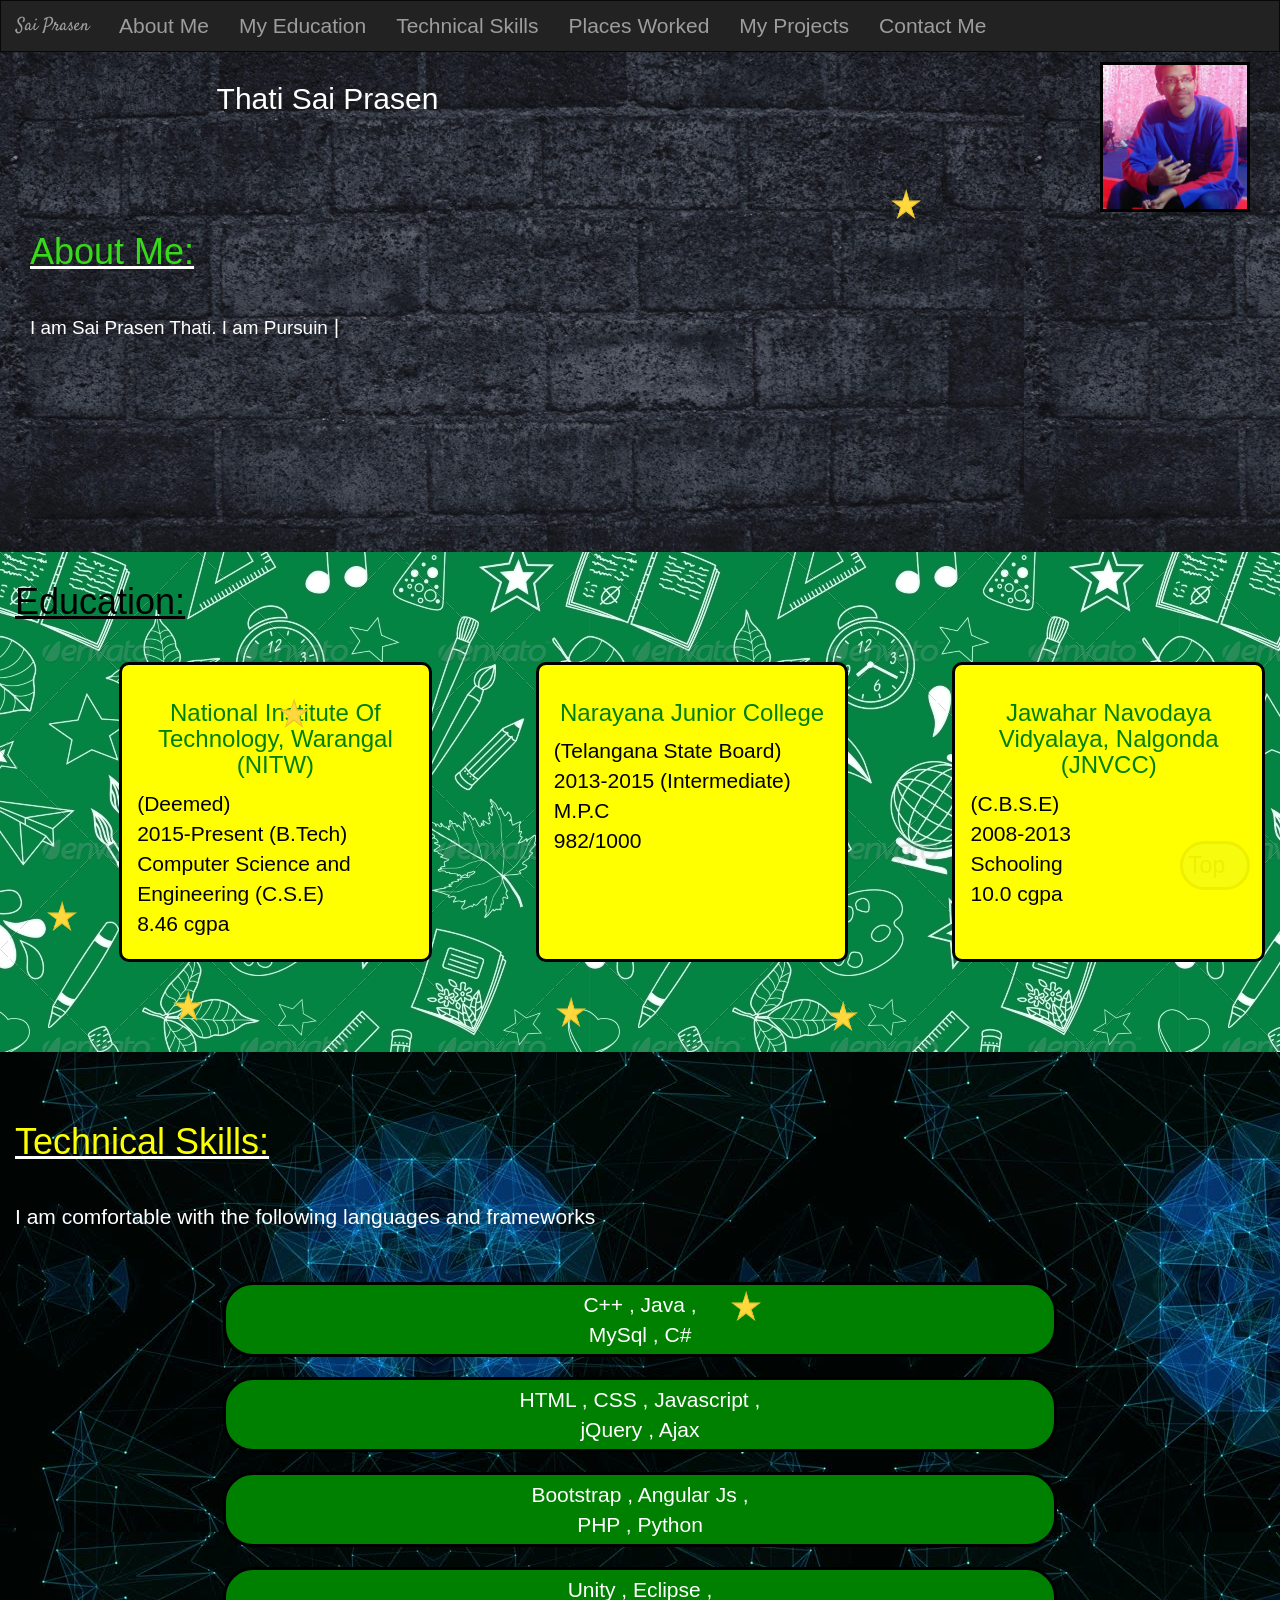
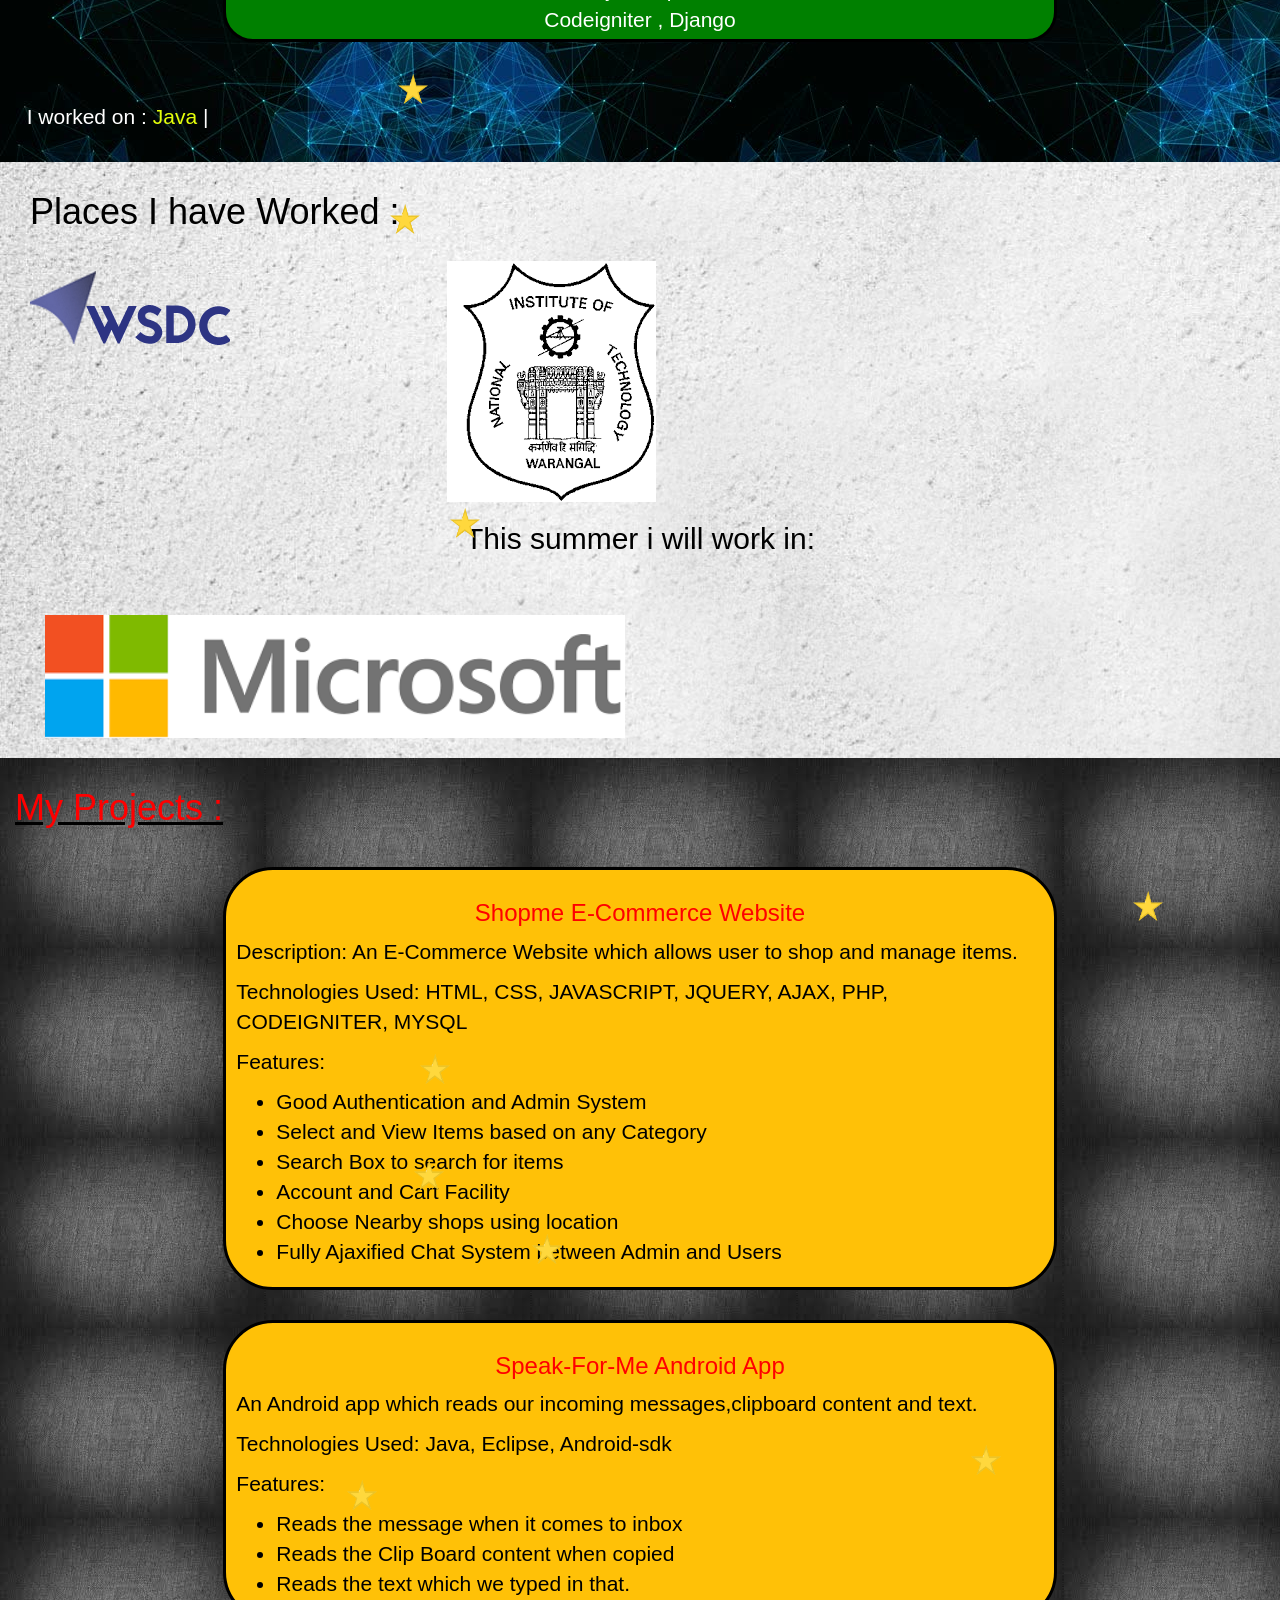
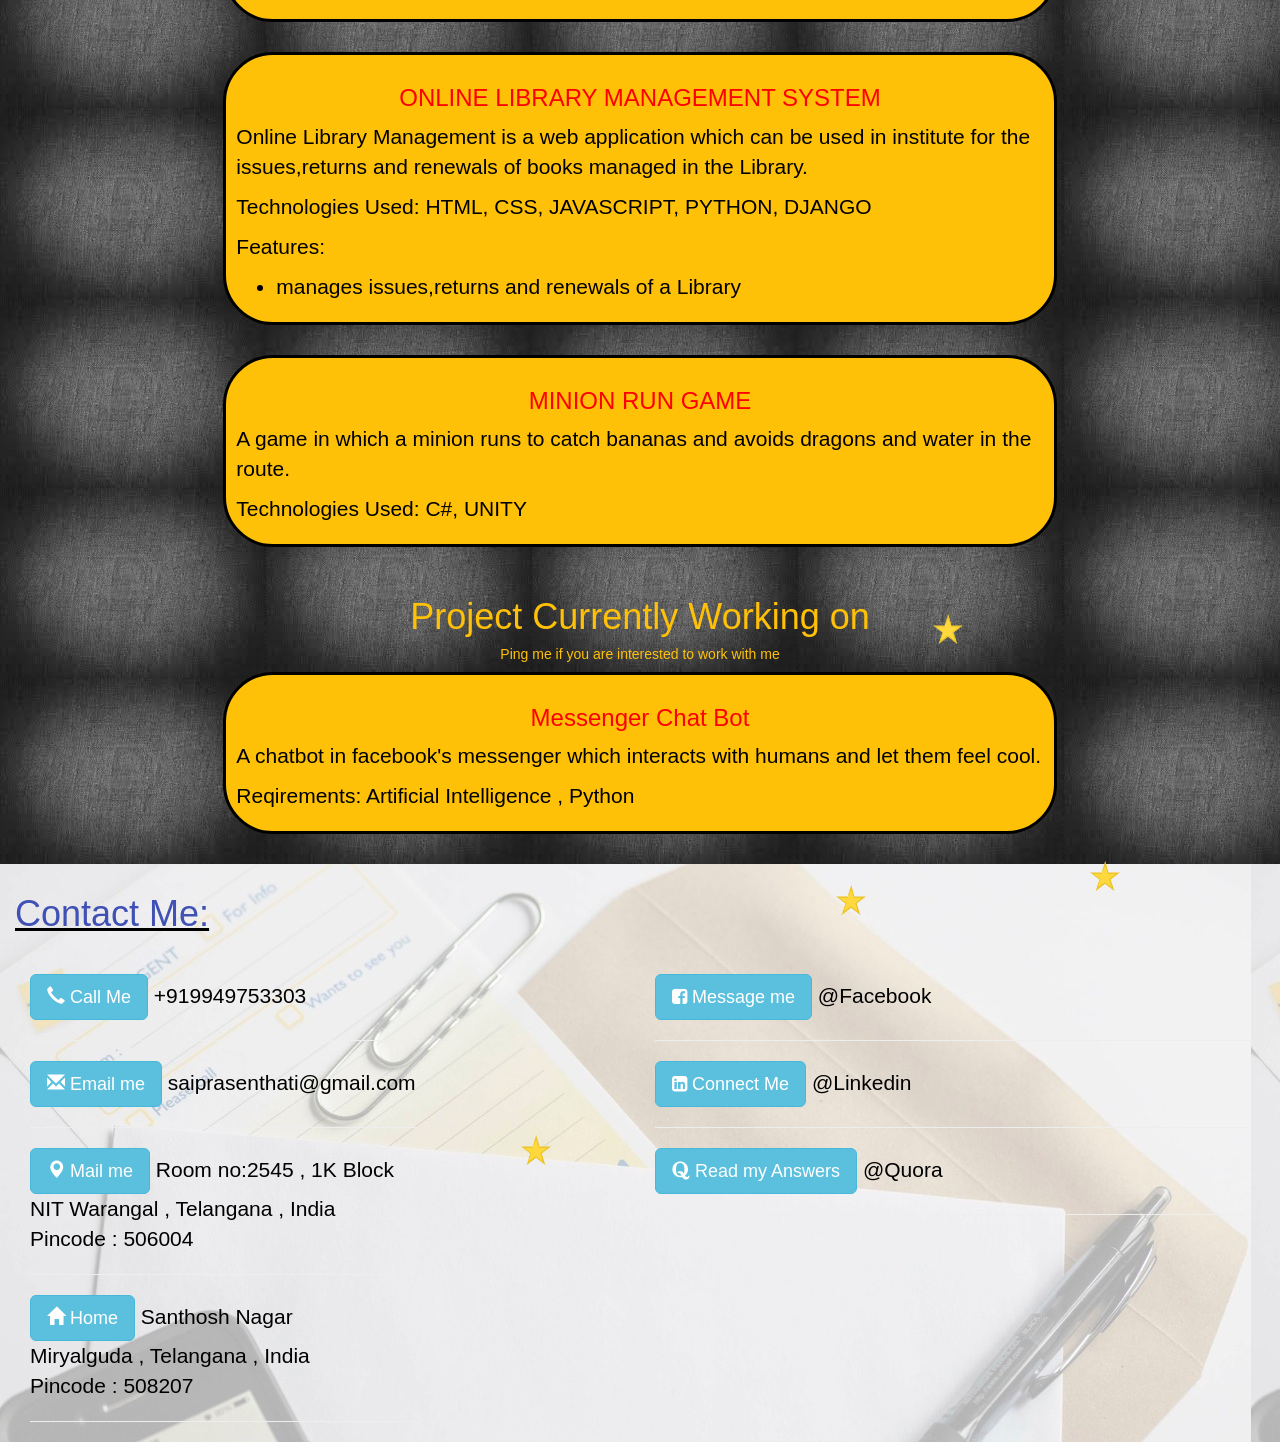
<file: index.html>
<!DOCTYPE html>
<html>
<head>
	<title>Sai Prasen</title>
	<meta http-equiv="Content-Type" content="text/html; charset=UTF-8"/>
<meta name="description" content="Welcome to My Website">
  <meta name="keywords" content="saiprasen , sai , prasen">
  <meta name="author" content="Thati Sai Prasen">
  <meta name="viewport" content ="width=device-width,initial-scale=1,user-scalable=yes" />
	<link rel="shortcut icon" href="./images/myimage.jpg" />
	<link rel="stylesheet" href="https://maxcdn.bootstrapcdn.com/bootstrap/3.3.7/css/bootstrap.min.css">
  <script src="https://ajax.googleapis.com/ajax/libs/jquery/3.2.1/jquery.min.js"></script>
  <script src="https://maxcdn.bootstrapcdn.com/bootstrap/3.3.7/js/bootstrap.min.js"></script>
  <link href='https://fonts.googleapis.com/css?family=Satisfy' rel='stylesheet' type='text/css'>
<link rel="stylesheet" type="text/css" href="./static/css/base.css">
<script type="text/javascript" src="./static/js/base.js"></script>
<link rel="stylesheet" href="https://cdnjs.cloudflare.com/ajax/libs/font-awesome/4.7.0/css/font-awesome.min.css">
<script type="text/javascript">

</script>
</head>
<body>

<nav class="navbar navbar-inverse">
  <div class="container-fluid">
    <div class="navbar-header">
      <button type="button" class="navbar-toggle" data-toggle="collapse" data-target="#myNavbar">
        <span class="icon-bar"></span>
        <span class="icon-bar"></span>
        <span class="icon-bar"></span>
      </button>
      <a class="navbar-brand" href="#">Sai Prasen</a>
    </div>
    <div class="collapse navbar-collapse" id="myNavbar">
      <ul class="nav navbar-nav">
        <li><a href="#about_me">About Me</a></li>
        <li><a href="#my_education">My Education</a></li>
        <li><a href="#tech_skills">Technical Skills</a></li>
        <li><a href="#worked_places">Places Worked</a></li>
        <li><a href="#my_projects">My Projects</a></li>
        <li><a href="#contact_me">Contact Me</a></li>
      </ul>
    </div>
  </div>
</nav>
<!--
<div class="col-sm-12 col-md-12 col-xs-12">
	<h1 style="color: #14a212;" align="center">
	<span  class="typewrite" data-period="2000" data-type='[ "Hello Friends..!!!", "Welcome To My Website..!!!", "Here is My Profile."]'>
  </span>
  <span class="cursor">|</span>
	</h1>
</div>
-->



<div class="col-sm-12 col-md-12 col-xs-12" id="about_me">

	<div class="col-sm-6 col-md-6 col-xs-6" style="float:right;">
		<img src="./images/myimage.jpg" height="150px" width="150px" style="border:3px solid black;margin: 0px;float: right;" />
	</div>

	<div class="col-sm-6 col-md-6 col-xs-6">
		<h2 align="center">Thati Sai Prasen</h2>
	</div>


	<div class="col-sm-12 col-md-12 col-xs-12" style="float: left;">


	<div class='animated-1'>
		<img src="./images/star.png" height="30px" width="30px">
	</div>

	<div class='animated-2'>
		<img src="./images/star.png" height="30px" width="30px">
	</div>

		<u><h1 style="color: #37da19;">About Me:</h1></u><br>
		<span  class="typewrite" data-period="200" style="font-size:0.9em;" data-type='[ "I am Sai Prasen Thati. I am Pursuing My B.Tech in NIT Warangal. I love to develop applications mainly Web and app development.<br> I like to do hacking to make life easier.My Interests include Programming,hacking and doing projects."]'>
	  </span>
	  <span class="cursor">|</span>
	</div>


</div>

<div class="col-sm-12 col-md-12 col-xs-12" id="my_education">
<div class='animated-3'>
	<img src="./images/star.png" height="30px" width="30px">
</div>
	<u><h1 style="color: black;">Education:</h1></u><br>
	<div id="edu_inst" class="col-sm-3 col-xs-offset-1 col-md-3 col-xs-10">
		<h3 align="center" style="color:green;">National Institute Of Technology, Warangal (NITW)</h3>
		(Deemed)
		<br>
		2015-Present (B.Tech)
		<br>
		Computer Science and Engineering (C.S.E)
		<br>
		8.46 cgpa
	</div>


	<div id="edu_inst" class="col-sm-offset-1 col-xs-offset-1 col-sm-3 col-md-3 col-xs-10">
		<h3 align="center" style="color:green;">Narayana Junior College</h3>
		(Telangana State Board)
		<br>
		2013-2015 (Intermediate)
		<br>
		M.P.C
		<br>
		982/1000
	</div>

	<div id="edu_inst" class="col-sm-offset-1 col-xs-offset-1 col-sm-3 col-md-3 col-xs-10">
		<h3 align="center" style="color:green;">Jawahar Navodaya Vidyalaya, Nalgonda (JNVCC)</h3>
		(C.B.S.E)
		<br>
		2008-2013
		<br>
		Schooling
		<br>
		10.0 cgpa
	</div>
	<div class='animated-17'>
	<img src="./images/star.png" height="30px" width="30px">
</div>
<div class='animated-20'>
	<img src="./images/star.png" height="30px" width="30px">
</div>
</div>

<div class="col-sm-12 col-md-12 col-xs-12" id="tech_skills">
<div class='animated-4'>
	<img src="./images/star.png" height="30px" width="30px">
</div>
	<u><h1 style="color: #fbff00;">Technical Skills:</h1></u><br>
	I am comfortable with the following languages and frameworks
	<br><br>

	<div id="skill-1" class="col-sm-offset-2 col-sm-8" align="center">
		C++ , Java ,<br> MySql , C#
	</div>

	<div id="skill-2" class="col-sm-offset-2 col-sm-8" align="center">
		HTML , CSS , Javascript ,<br> jQuery , Ajax
	</div>

	<div id="skill-3" class="col-sm-offset-2 col-sm-8" align="center">
		Bootstrap , Angular Js ,<br> PHP , Python
	</div>

	<div id="skill-4" class="col-sm-offset-2 col-sm-8" align="center">
		Unity , Eclipse ,<br> Codeigniter , Django
	</div>

	<div class="clearfix"></div>

	<br><br>
	&nbsp;&nbsp;I worked on : 
	<span  class="typewrite" style="color:#e5ff0b;" data-period="800" data-type='[ "Codeigniter","Java","MySql","HTML","Javascript","Ajax","PHP","Python","Angular Js","C++","Bootstrap","jQuery","Django","Eclipse","C#","CSS","Unity"]'>
  </span>
  <span class="cursor">|</span>
<div class='animated-5'>
	<img src="./images/star.png" height="30px" width="30px">
</div>
  <br><br>
</div>


<div class="col-sm-12 col-md-12 col-xs-12" id="worked_places">

<div class='animated-16'>
	<img src="./images/star.png" height="30px" width="30px">
</div>

	<u><h1 class="col-sm-12 col-md-12 col-xs-12" style="color: black;">Places I have Worked :</h1></u><br>

	<div id="work_place" class="col-sm-4 col-md-4 col-xs-12">
		<img src="./images/wsdc_logo.png" />
	</div>

	<div id="work_place" class="col-sm-4 col-md-4 col-xs-12">
		<img src="./images/nitw_logo.png"  />
	</div>
	<br>

<div class='animated-15'>
	<img src="./images/star.png" height="30px" width="30px">
</div>


	<div id="future_work" class="col-sm-12 col-md-12 col-xs-12">
	
<div class="clearfix"></div>
		<h2 align="center">This summer i will work in: </h2><br>
		<img src="./images/microsoft_logo.png" class="col-sm-offset-4 col-sm-6 col-md-offset-4 col-md-6 col-xs-12" style="margin:20px 0px" />
	</div>
	<div class='animated-6'>
	<img src="./images/star.png" height="30px" width="30px">
</div>
</div>

<div class='animated-7'>
	<img src="./images/star.png" height="30px" width="30px">
</div>

<div class="col-sm-12 col-md-12 col-xs-12" id="my_projects">


	<u><h1 style="color: #ff0000;">My Projects :</h1></u><br>

	<div id="project" class="col-sm-offset-2 col-sm-8">
		<h3 align="center" style="color: red;">Shopme E-Commerce Website</h3>
		<p>Description: An E-Commerce Website which allows user to shop and manage items.</p>
		<p>Technologies Used: HTML, CSS, JAVASCRIPT, JQUERY, AJAX, PHP, CODEIGNITER, MYSQL</p>
		<p>Features:
		</p>
		<ul>
			<li>Good Authentication and Admin System</li>
			<li>Select and View Items based on any Category</li>
			<li>Search Box to search for items</li>
			<li>Account and Cart Facility</li>
			<li>Choose Nearby shops using location</li>
			<li>Fully Ajaxified Chat System between Admin and Users</li>
		</ul>
	</div>

	<div class='animated-19'>
	<img src="./images/star.png" height="30px" width="30px">
</div>

	<div id="project" class="col-sm-offset-2 col-sm-8">
	
		<h3 align="center" style="color: red;">Speak-For-Me Android App</h3>
		<p>An Android app which reads our incoming messages,clipboard content and text.</p>
		<p>Technologies Used: Java, Eclipse, Android-sdk</p>
		<p>Features:
		</p>
		<ul>
			<li>Reads the message when it comes to inbox</li>
			<li>Reads the Clip Board content when copied</li>
			<li>Reads the text which we typed in that.</li>
		</ul>
	</div>

	<div class='animated-18'>
	<img src="./images/star.png" height="30px" width="30px">
</div>

	<div id="project" class="col-sm-offset-2 col-sm-8">
	
		<h3 align="center" style="color: red;">ONLINE LIBRARY MANAGEMENT SYSTEM</h3>
		<p>Online Library Management is a web application which can be used in institute for the issues,returns and renewals of books managed in the Library.</p>
		<p>Technologies Used: HTML, CSS, JAVASCRIPT, PYTHON, DJANGO</p>
		<p>Features:
		</p>
		<ul>
			<li>manages issues,returns and renewals of a Library</li>
		</ul>
	</div>

<div class='animated-14'>
	<img src="./images/star.png" height="30px" width="30px">
</div>

	<div id="project" class="col-sm-offset-2 col-sm-8">
	
		<h3 align="center" style="color: red;">MINION RUN GAME</h3>
		<p>A game in which a minion runs to catch bananas and avoids dragons and water in the route.</p>
		<p>Technologies Used: C#, UNITY</p>
	</div>
	<div class="clearfix"></div>
	<div class="col-sm-12 col-md-12 col-xs-12">
		<div class='animated-10'>
			<img src="./images/star.png" height="30px" width="30px">
		</div>

		<div class='animated-9'>
			<img src="./images/star.png" height="30px" width="30px">
		</div>

		<div class='animated-11'>
			<img src="./images/star.png" height="30px" width="30px">
		</div>


			<div class='animated-12'>
			<img src="./images/star.png" height="30px" width="30px">
		</div>
	</div>
	<h1 align="center" style="color:#ffc107;">Project Currently Working on</h1>
	<h5 align="center" style="color:#ffc107"> Ping me if you are interested to work with me</h5>

	<div class='animated-13'>
	<img src="./images/star.png" height="30px" width="30px">
</div>

	<div id="project" class="col-sm-offset-2 col-sm-8">
	
		<h3 align="center" style="color: red;">Messenger Chat Bot</h3>
		<p>A chatbot in facebook's messenger which interacts with humans and let them feel cool.</p>
		<p>Reqirements: Artificial Intelligence , Python</p>
	</div>

	<br><br>
	<div class='animated-8'>
	<img src="./images/star.png" height="30px" width="30px">
</div>
</div>
<!--






-->



<div class="col-sm-12 col-md-12 col-xs-12" id="contact_me">


	<u><h1 style="color: #3f51b5;">Contact Me:</h1></u><br>
	


	<div class="col-sm-4">
		
		<p>
        <a href="tel:+919949753303" class="btn btn-info btn-lg">
          <span class="glyphicon glyphicon-earphone"></span> Call Me
        </a>  +919949753303
      </p>

      <hr>

      <p>
        <a href="mailto:saiprasenthati@gmail.com" class="btn btn-info btn-lg" target="_blank">
          <span class="glyphicon glyphicon-envelope"></span> Email me
        </a>  saiprasenthati@gmail.com
      </p>  

      <hr>

      <p>
        <a href="#" class="btn btn-info btn-lg" target="_blank">
          <span class="glyphicon glyphicon-map-marker"></span> Mail me
        </a> Room no:2545 , 1K Block <br> NIT Warangal , Telangana , India
        <br>
        Pincode : 506004
      </p> 

      <hr>

      <p>
        <a href="#" class="btn btn-info btn-lg" target="_blank">
          <span class="glyphicon glyphicon-home"></span> Home
        </a> Santhosh Nagar <br> Miryalguda , Telangana , India
        <br>
        Pincode : 508207
      </p>

      <hr>

	</div>

	<div class="col-sm-offset-2 col-sm-6">
		

      <p>
        <a href="https://www.facebook.com/saiprasenthati" class="btn btn-info btn-lg" target="_blank">
          <i class="fa fa-facebook-square"></i> Message me
        </a>  @Facebook
      </p>  

      <hr>

      <p>
        <a href="https://www.linkedin.com/in/saiprasenthati" class="btn btn-info btn-lg" target="_blank">
          <i class="fa fa-linkedin-square"></i> Connect Me
        </a>  @Linkedin
      </p> 

      <hr>

      <p>
        <a href="https://www.quora.com/profile/Saiprasen-Thati" class="btn btn-info btn-lg" target="_blank">
          <i class="fa fa-quora"></i> Read my Answers
        </a>  @Quora
      </p>

      <hr>

</div>

<div id="topad">
	  Top
	</div>



<script type="text/javascript">
	$(document).ready(function(){
		$("#topad").click(function() {
  		$("html, body").animate({ scrollTop: 0 }, "slow");

	});

});
</script>
<script type="text/javascript">
$(document).scroll(function() {
  var y = $(this).scrollTop();
  if (y > 200) {
    $('#topad').fadeIn();
  } else {
    $('#topad').fadeOut();
  }
});
</script>


</body>
</html>
</file>
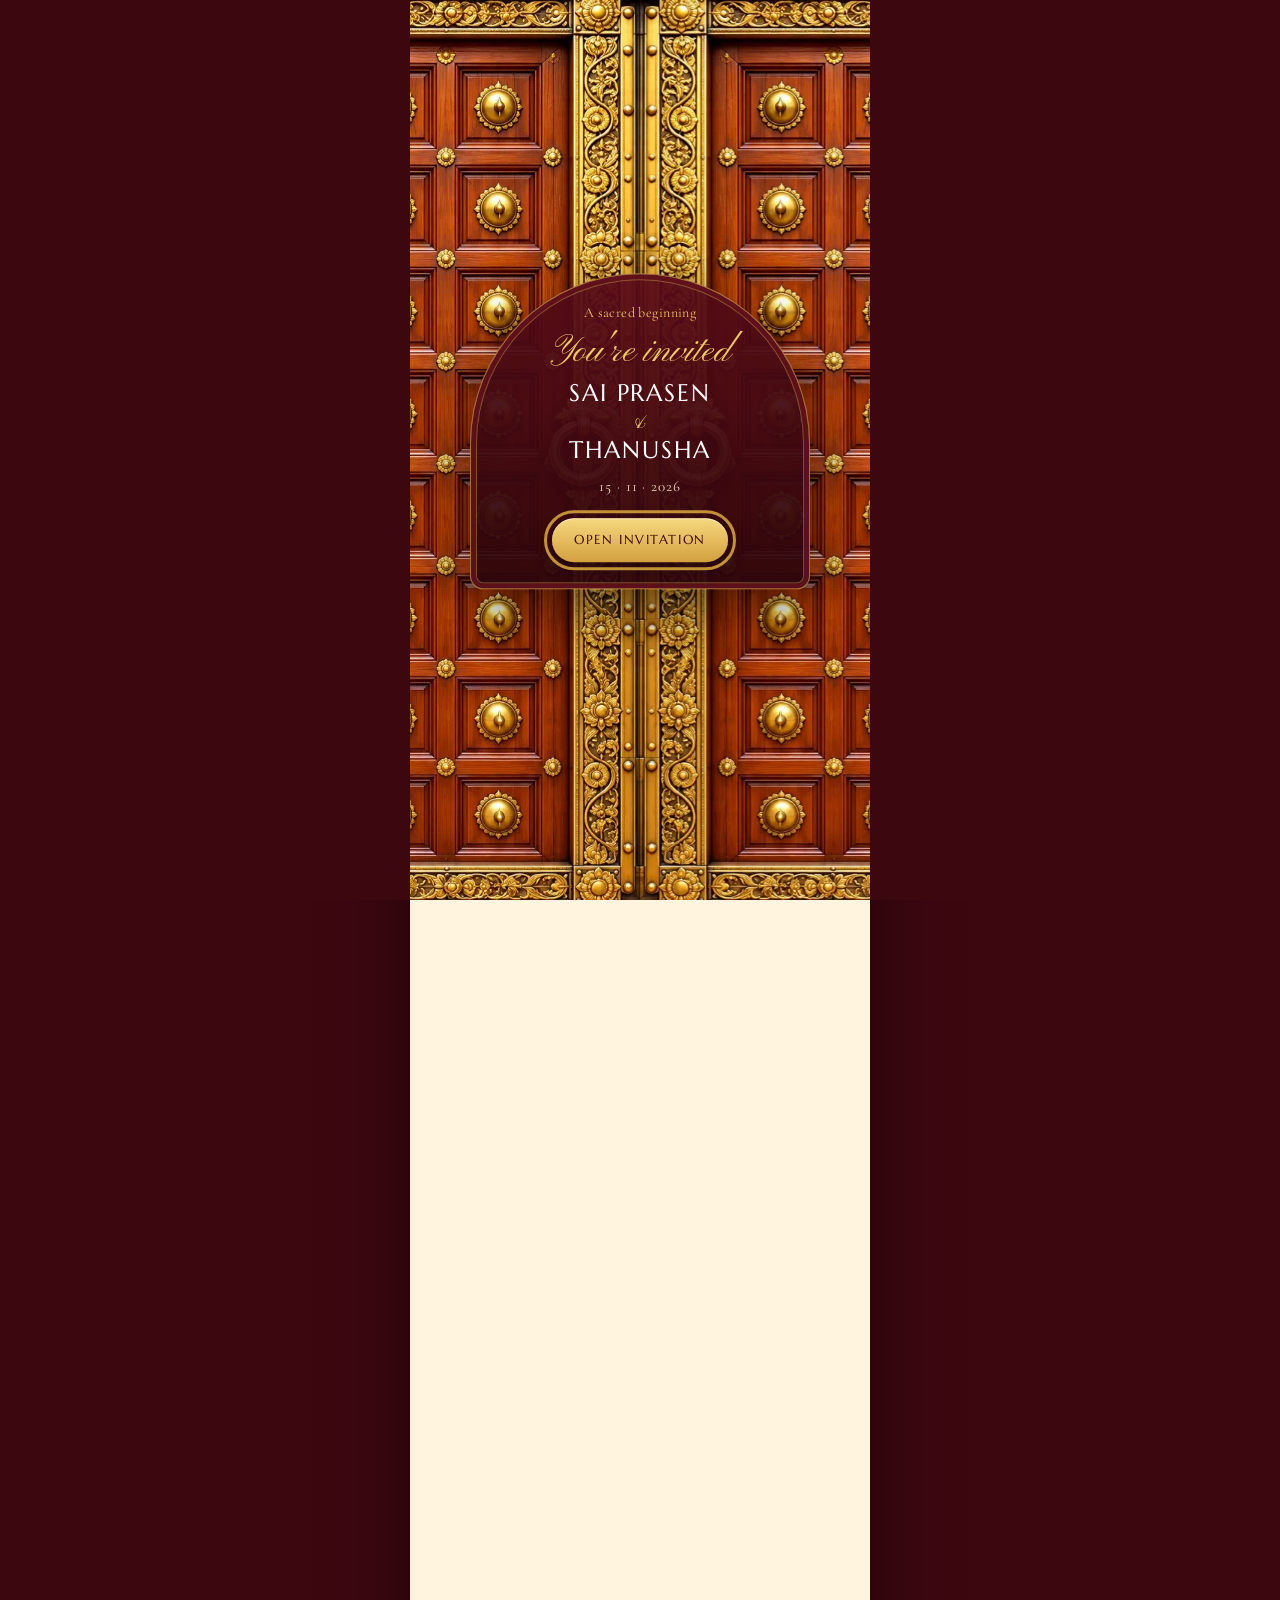
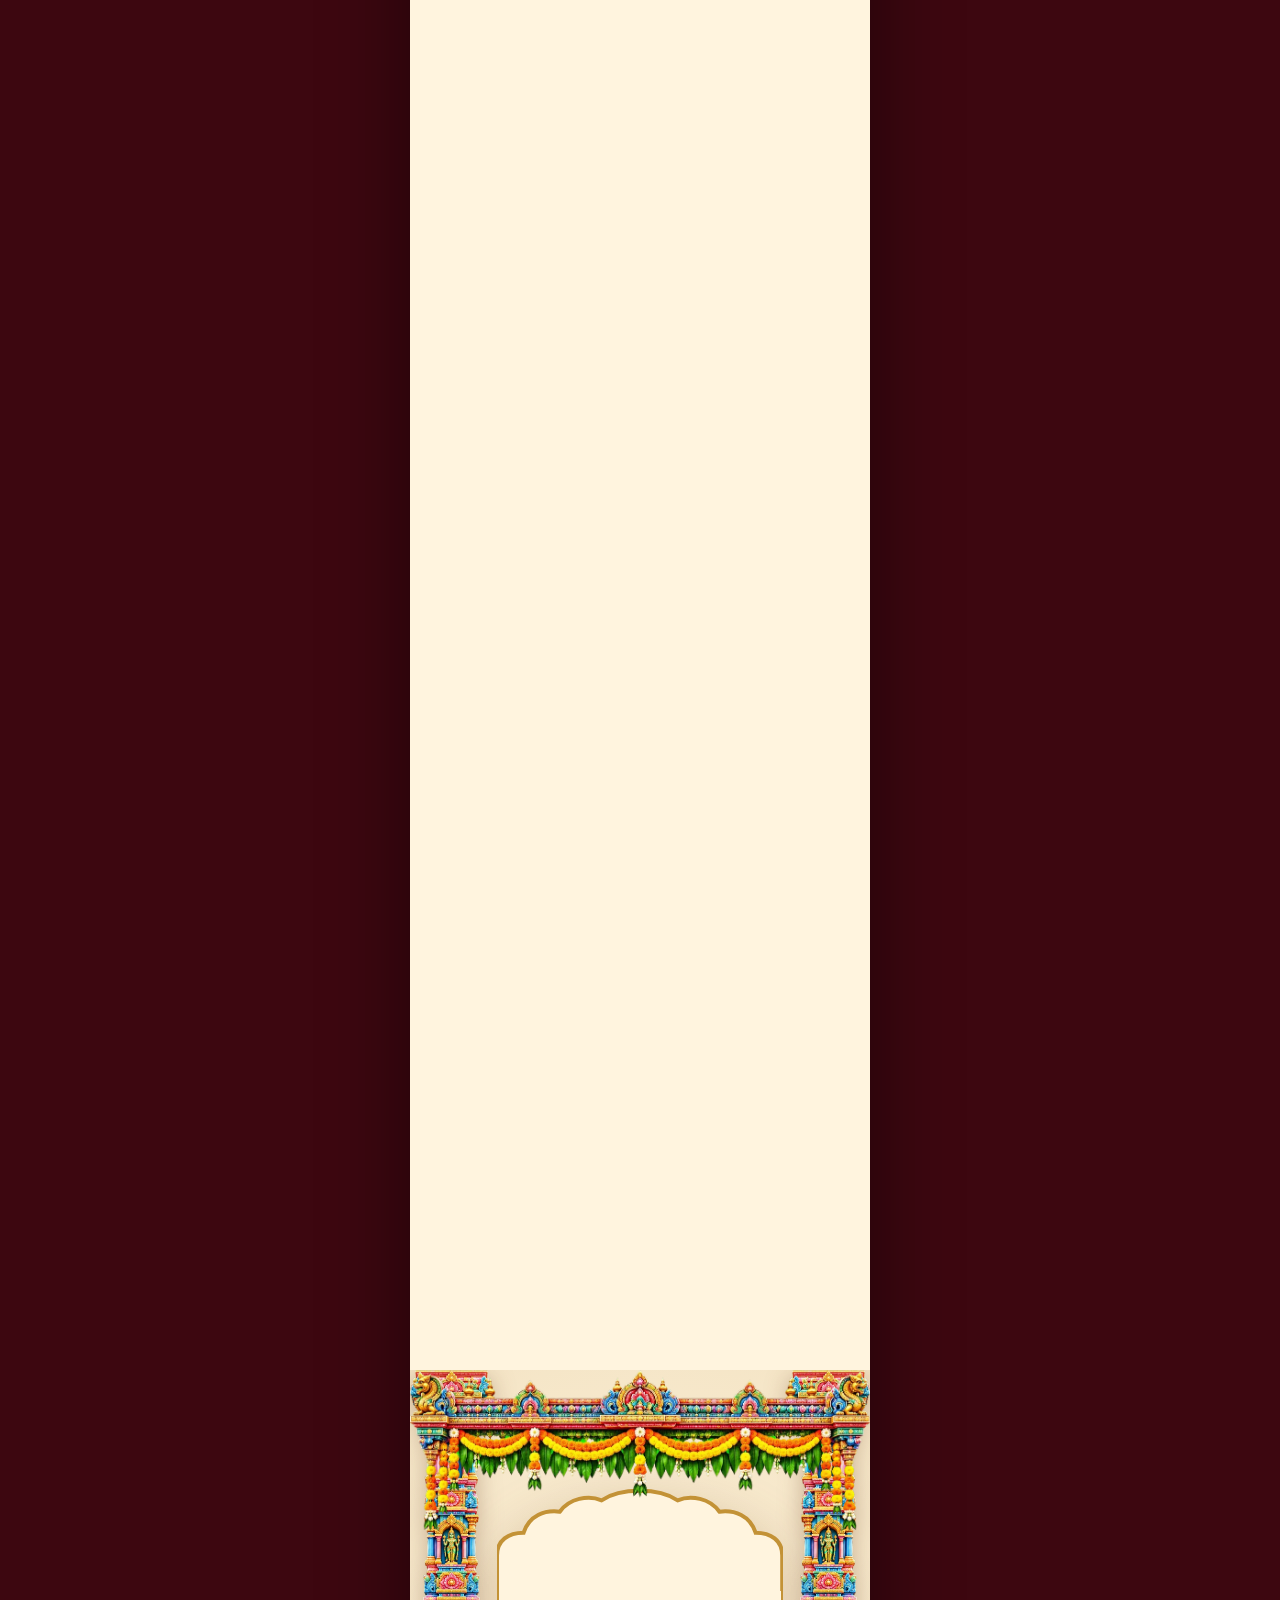
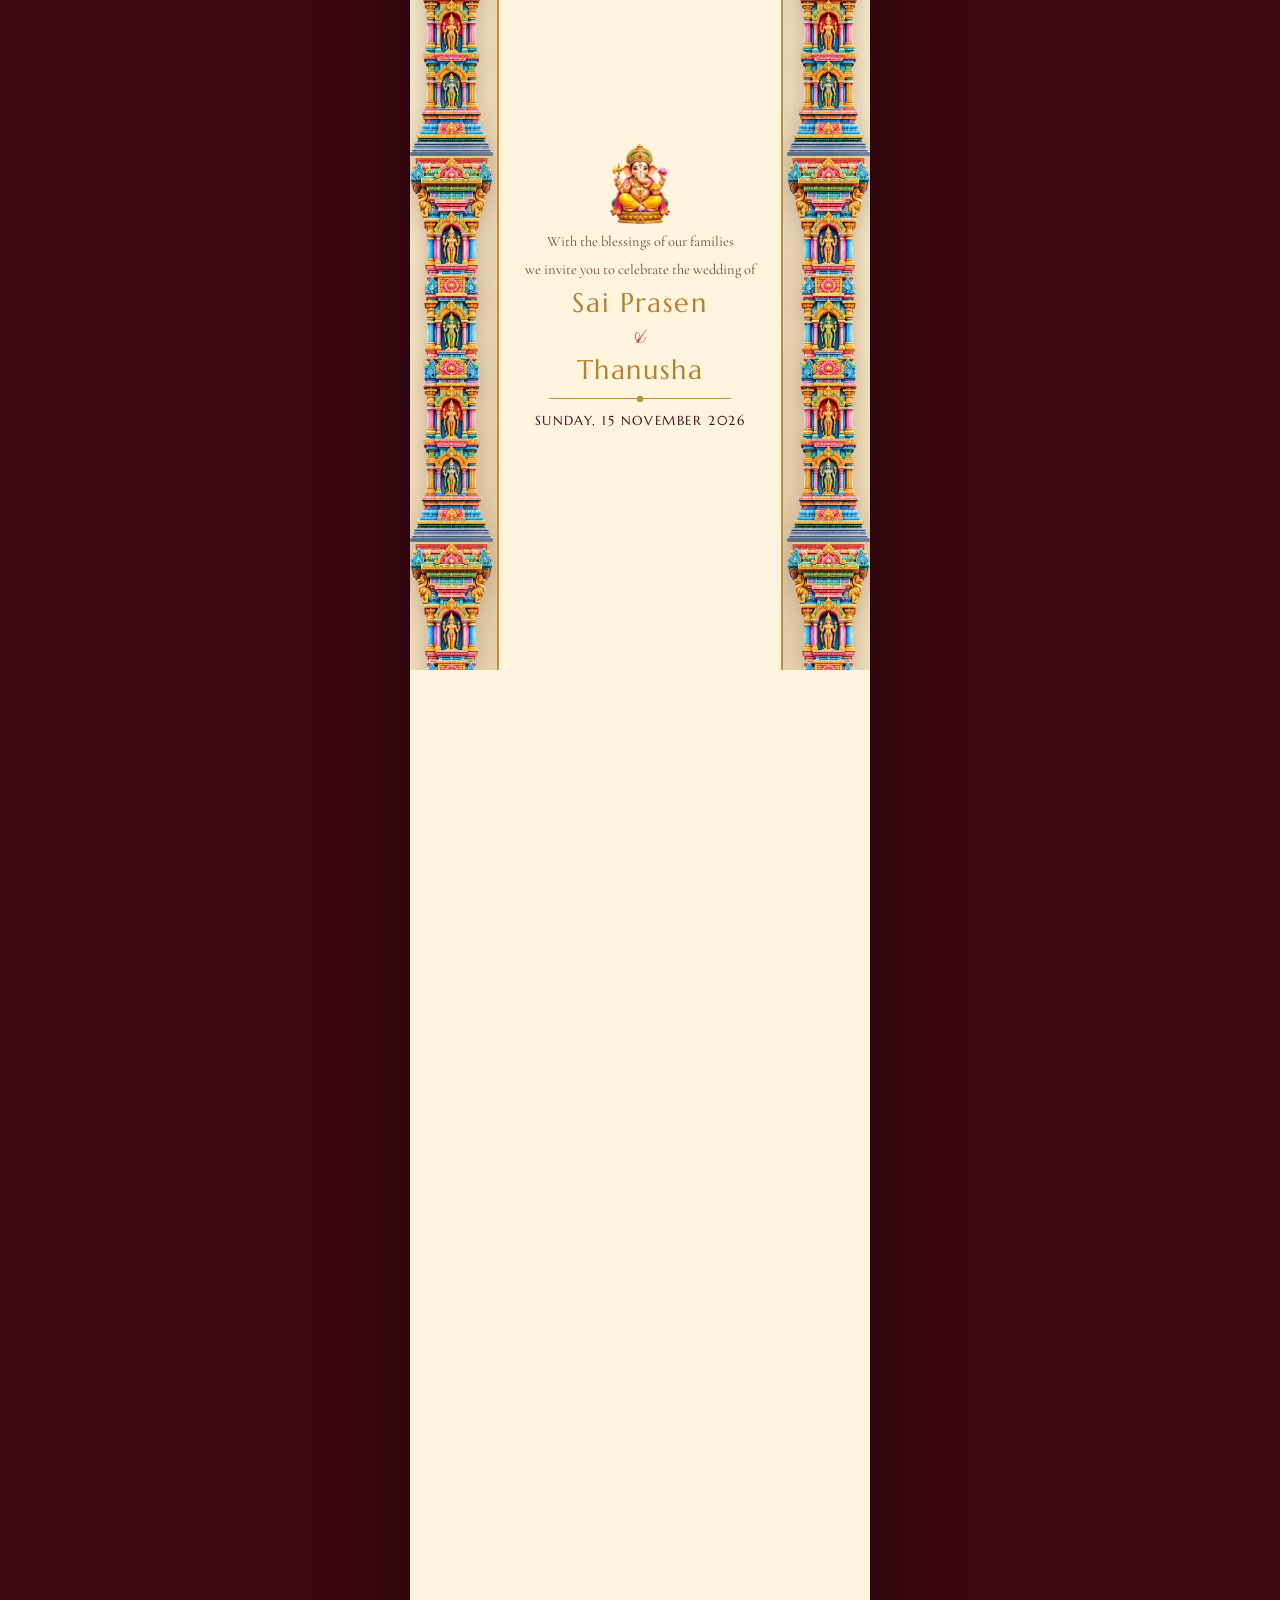
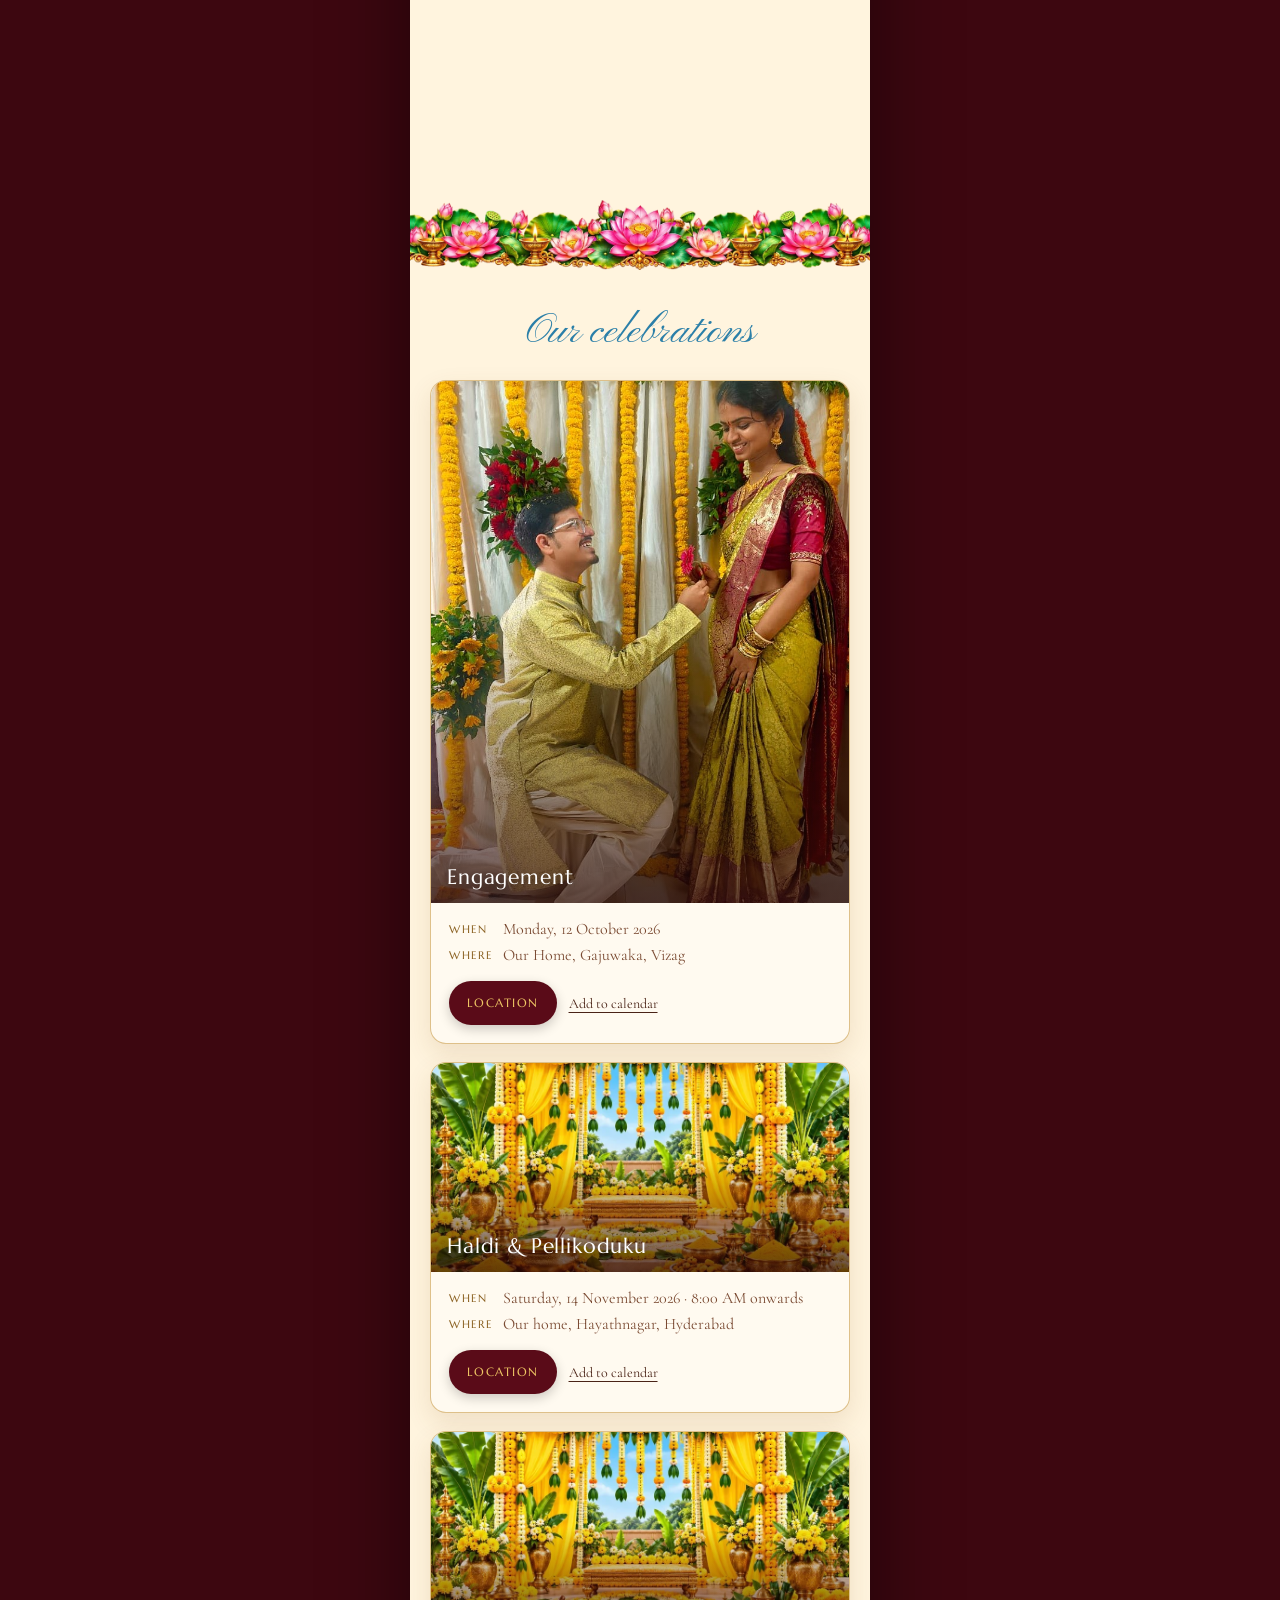
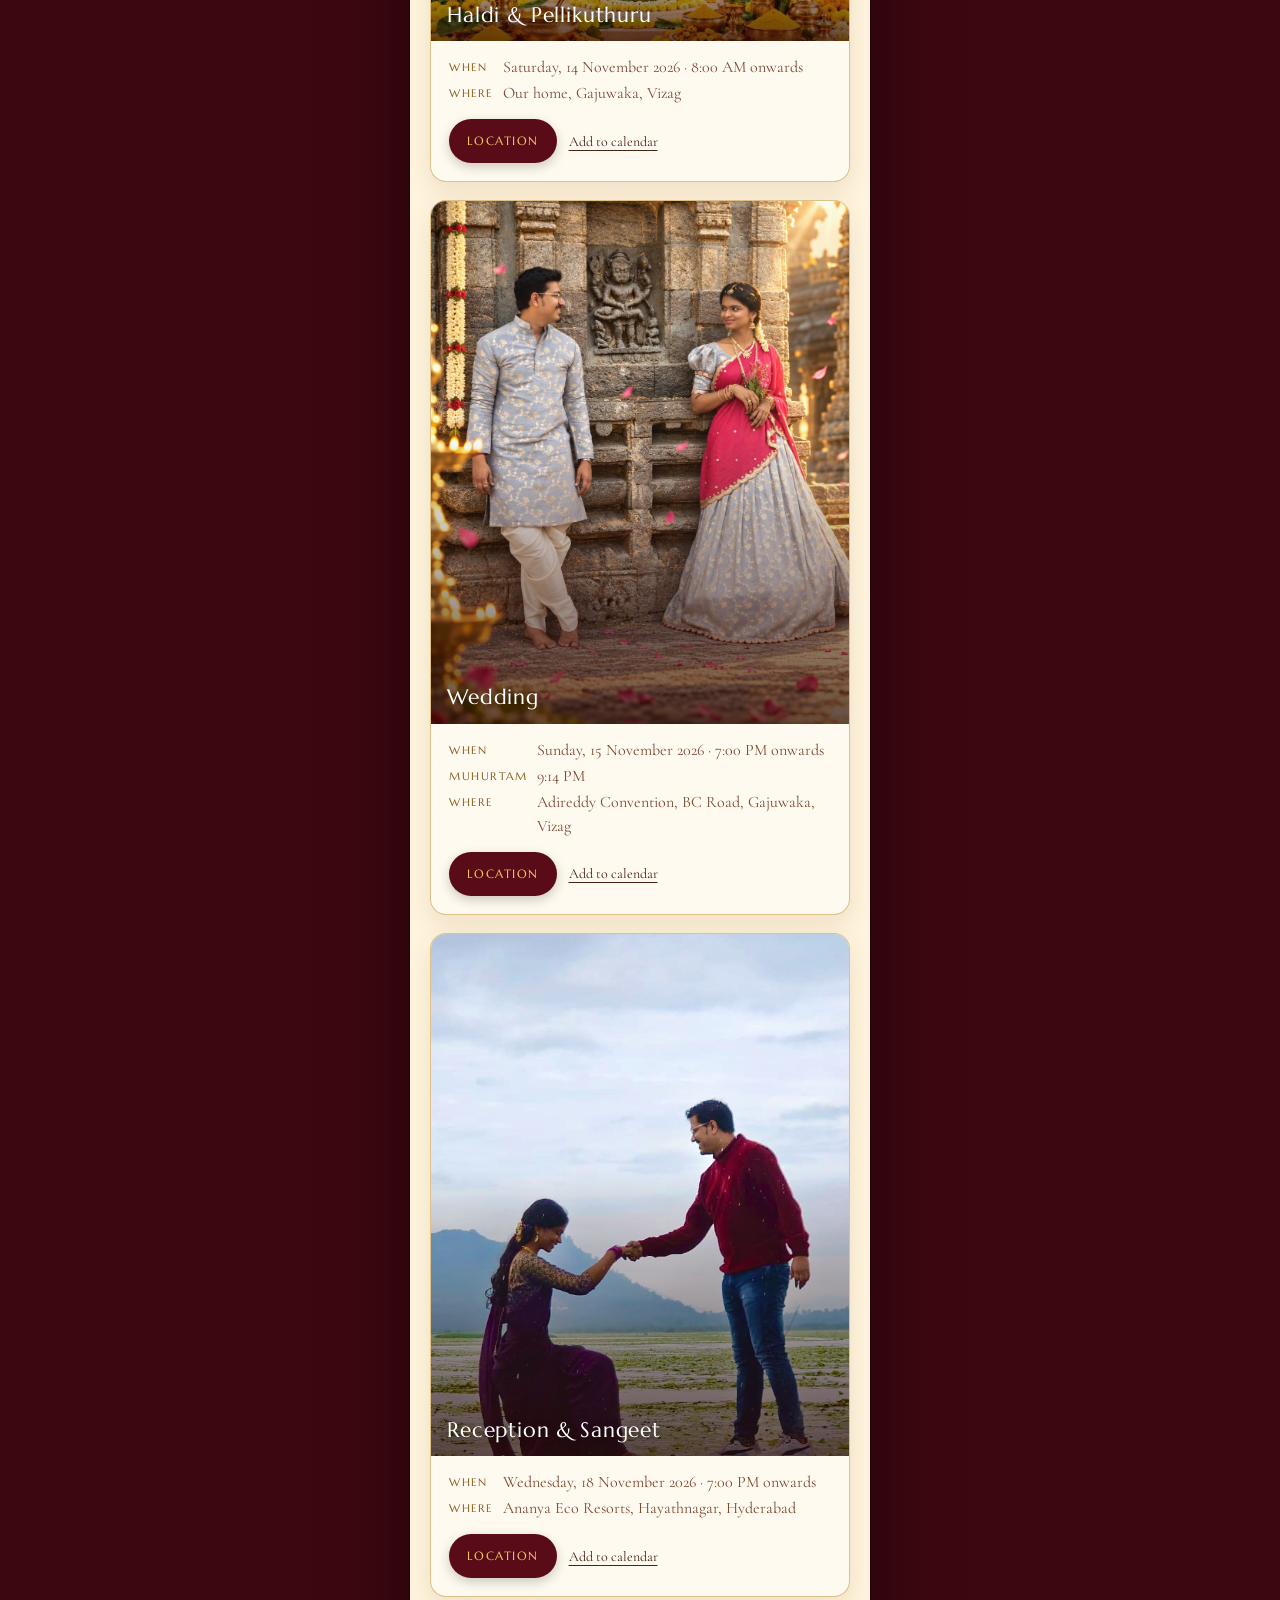
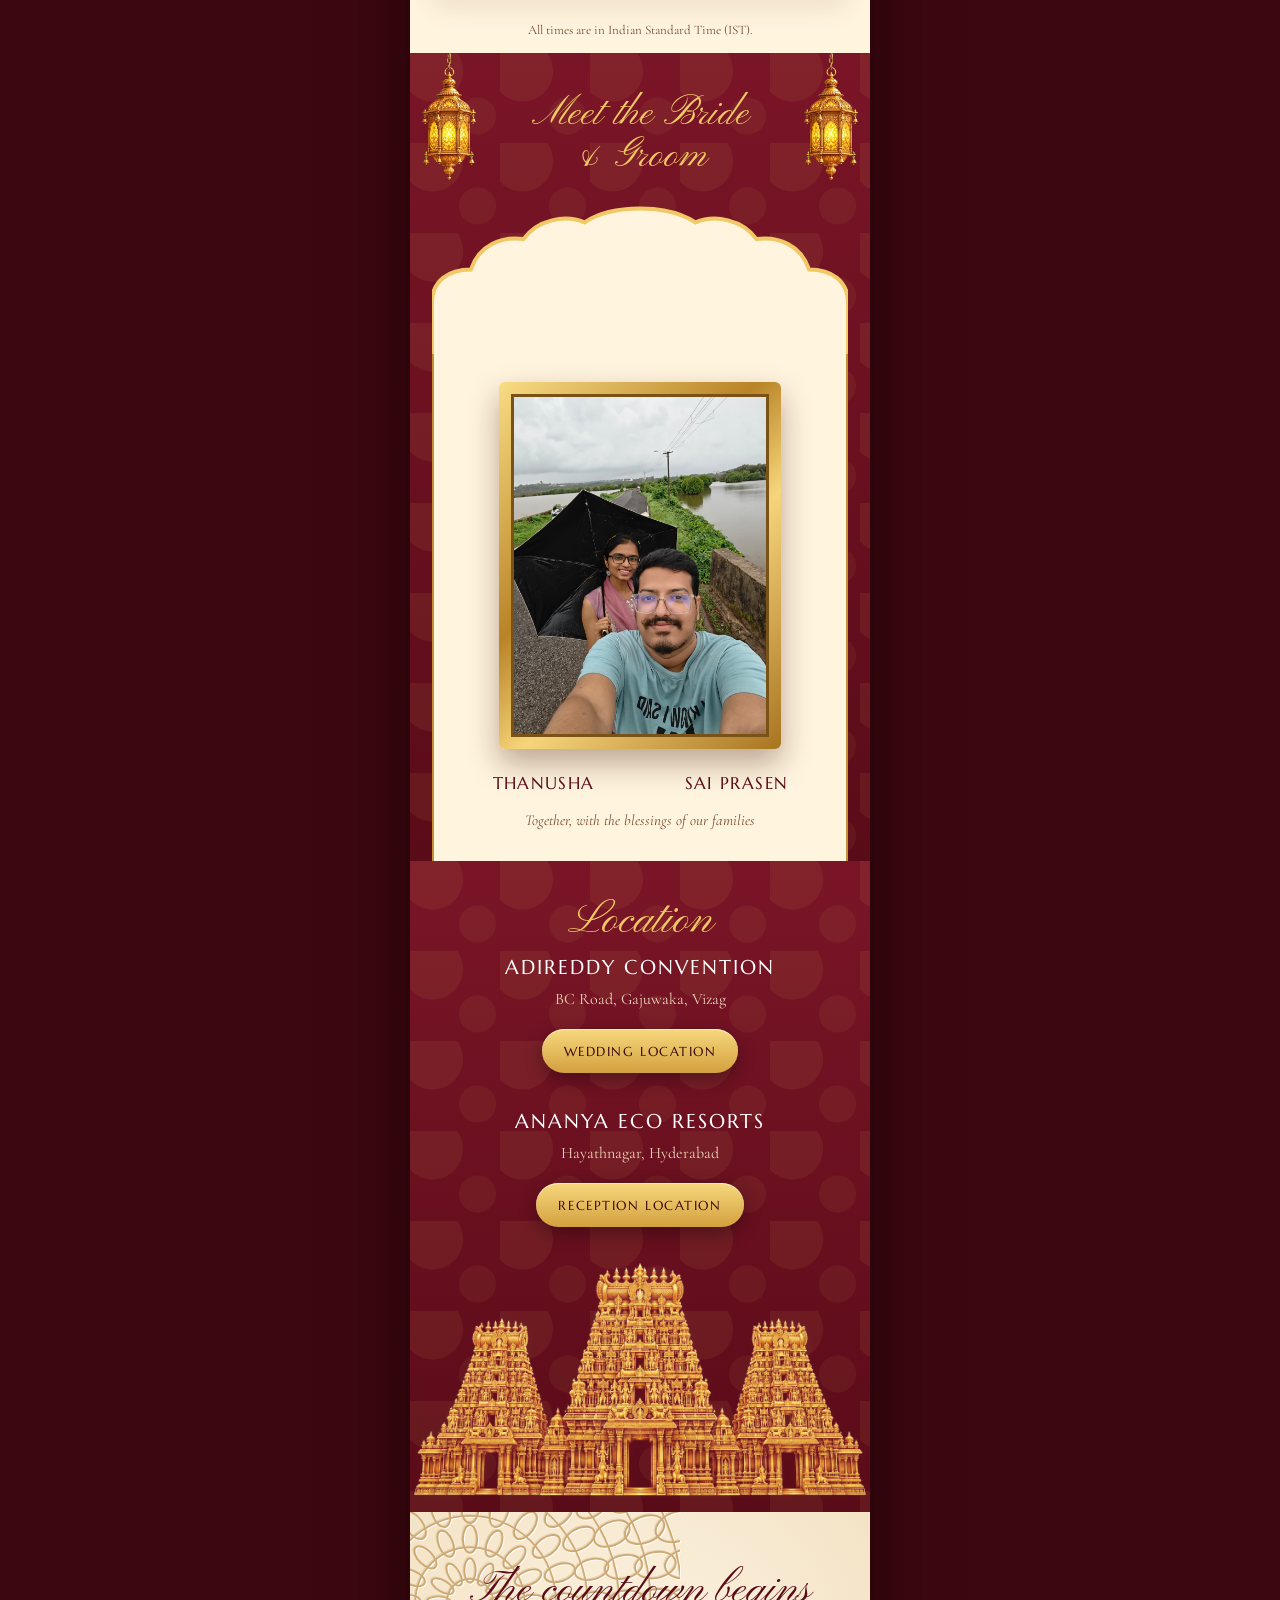
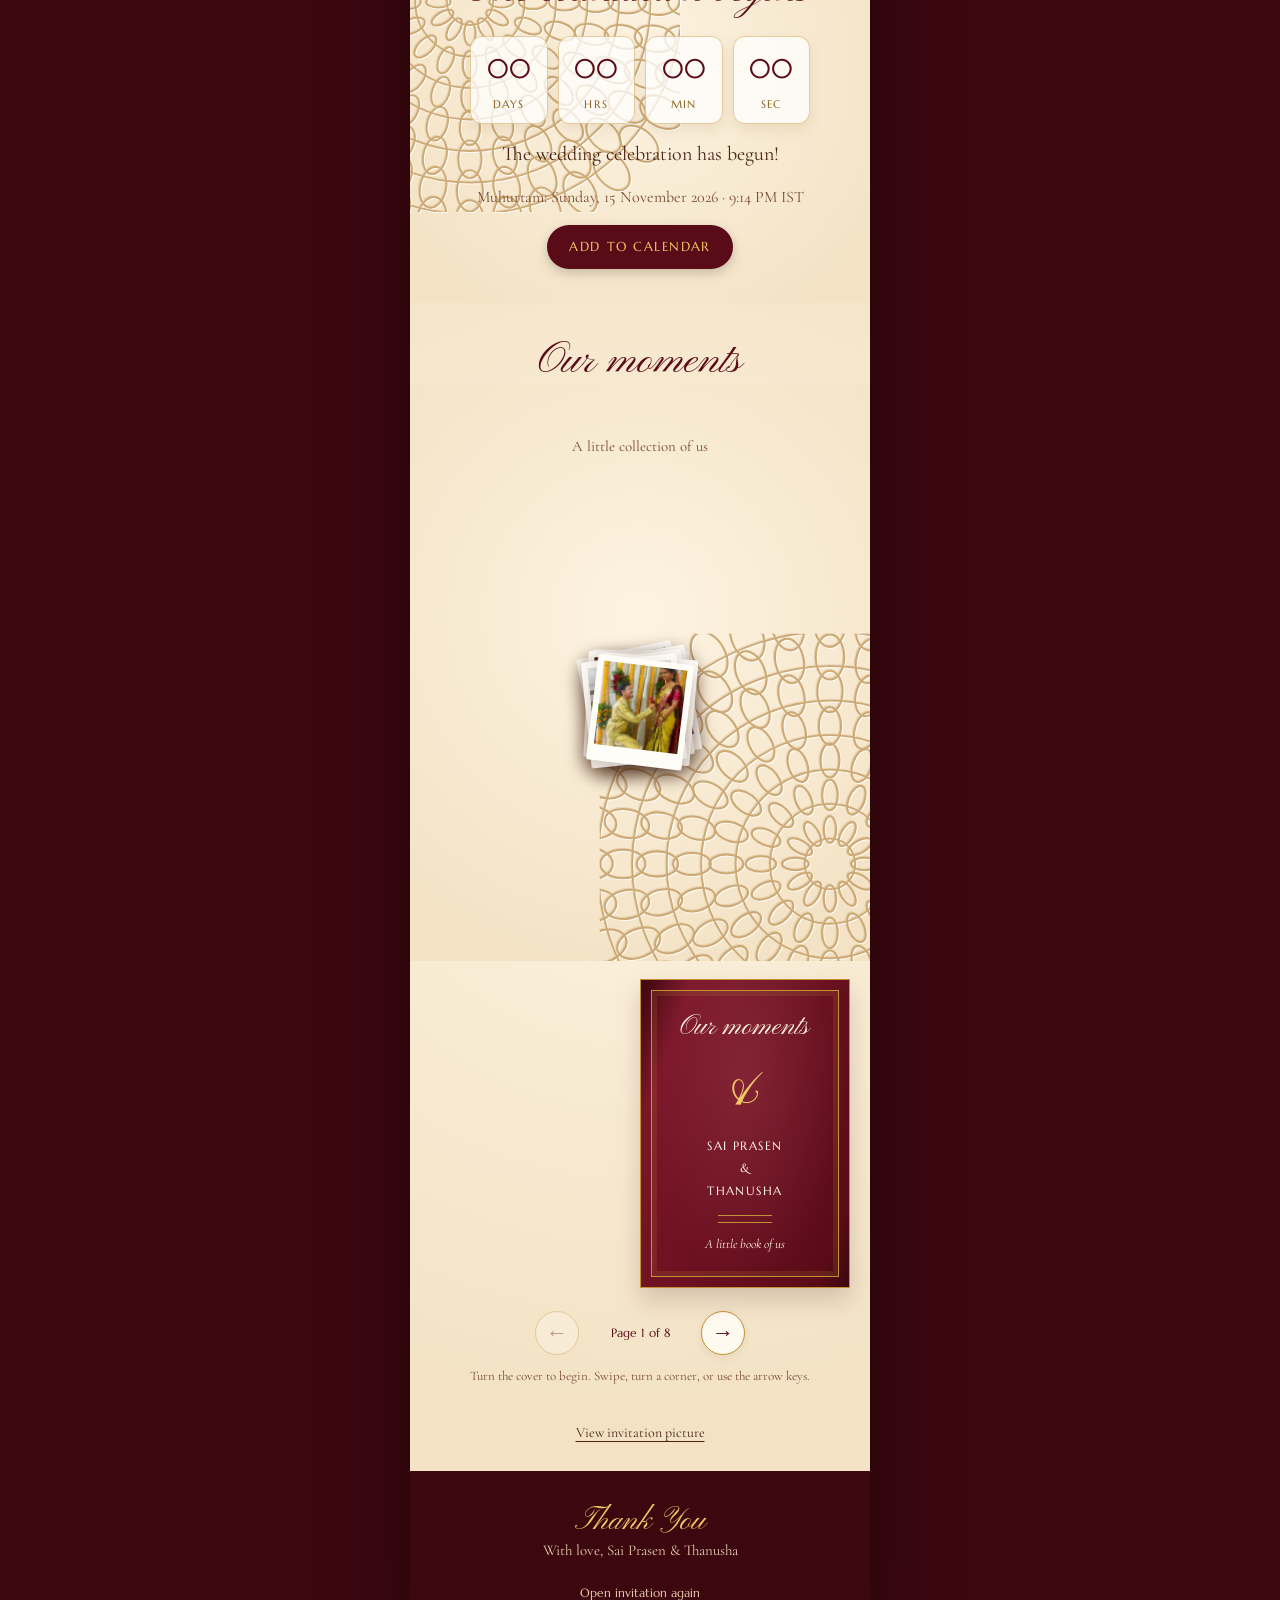
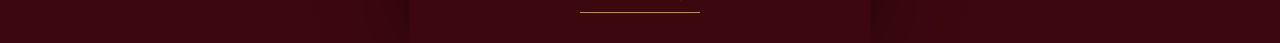
<file: wedding-invite/index.html>
<!DOCTYPE html>
<html lang="en">
<head>
  <meta charset="utf-8">
  <meta name="viewport" content="width=device-width, initial-scale=1, viewport-fit=cover">
  <meta name="theme-color" content="#3d0710">
  <title>Sai Prasen &amp; Thanusha | Wedding Invitation</title>
  <meta name="description" content="">
  <meta name="robots" content="max-image-preview:large">
  <link rel="icon" type="image/jpeg" href="./invite.jpeg?v=3">
  <link rel="canonical" href="https://thatisaiprasen.github.io/wedding-invite/">
  <meta property="og:type" content="website">
  <meta property="og:locale" content="en_IN">
  <meta property="og:title" content="Wedding invitation">
  <meta property="og:description" content="">
  <meta property="og:url" content="https://thatisaiprasen.github.io/wedding-invite/">
  <meta property="og:image" content="https://thatisaiprasen.github.io/wedding-invite/invite-share.jpeg?v=5">
  <meta property="og:image:secure_url" content="https://thatisaiprasen.github.io/wedding-invite/invite-share.jpeg?v=5">
  <meta property="og:image:type" content="image/jpeg">
  <meta property="og:image:width" content="1600">
  <meta property="og:image:height" content="1600">
  <meta property="og:image:alt" content="Wedding invitation for Sai Prasen and Thanusha.">
  <meta name="twitter:card" content="summary_large_image">
  <meta name="twitter:title" content="Wedding invitation">
  <meta name="twitter:description" content="">
  <meta name="twitter:image" content="https://thatisaiprasen.github.io/wedding-invite/invite-share.jpeg?v=5">
  <meta name="twitter:image:alt" content="Wedding invitation for Sai Prasen and Thanusha.">
  <link rel="preconnect" href="https://fonts.googleapis.com">
  <link rel="preconnect" href="https://fonts.gstatic.com" crossorigin>
  <link href="https://fonts.googleapis.com/css2?family=Cormorant+Garamond:ital,wght@0,400;0,500;0,600;1,400&amp;family=Marcellus&amp;family=Noto+Serif+Telugu:wght@400;600&amp;family=Pinyon+Script&amp;display=swap" rel="stylesheet">
  <link rel="preload" as="image" href="./assets/door.webp">
  <link rel="preload" as="image" href="./assets/gopuram.webp">
  <link rel="stylesheet" href="./styles.css?v=13">
  <script src="./vendor/page-flip-2.0.7.browser.js" defer></script>
  <script src="./invitation.js?v=12" defer></script>
  <script src="./photo-album.js?v=2" defer></script>
</head>
<body>
  <section id="gate" role="dialog" aria-modal="true" aria-label="Invitation cover" hidden>
    <div class="wrap">
      <div class="door l" aria-hidden="true"><span class="img"></span></div>
      <div class="door r" aria-hidden="true"><span class="img"></span></div>
      <div class="gcopy">
        <p class="tl">A sacred beginning</p>
        <p class="script">You're invited</p>
        <p class="caps">Sai Prasen <span class="amp">&amp;</span> Thanusha</p>
        <p class="date">15 &middot; 11 &middot; 2026</p>
        <button class="btn btn-gold" id="openBtn" type="button">Open Invitation</button>
      </div>
    </div>
  </section>
  <p id="assetStatus" role="status" hidden></p>
  <p id="introStatus" role="status"></p>
  <main id="app">
    <section class="scene" id="hero" aria-labelledby="coupleNames">
      <div class="stage">
        <div class="sky" id="hSky"></div>
        <div class="layer cloud" data-dx="-60" style="left:-12%;top:31%;width:52%"><img src="./assets/cloud.webp" alt=""></div>
        <div class="layer cloud flip" data-dx="70" style="right:-14%;top:40%;width:46%"><img src="./assets/cloud.webp" alt=""></div>
        <div class="layer cloud flip" data-dx="-40" style="left:-4%;top:3%;width:34%"><img src="./assets/cloud.webp" alt=""></div>
        <div class="layer cloud" data-dx="50" style="right:-6%;top:6%;width:30%"><img src="./assets/cloud.webp" alt=""></div>
        <div class="h-names layer" id="hNames">
          <p class="tl">A sacred beginning</p>
          <h1 id="coupleNames" tabindex="-1"><span class="caps">Sai Prasen</span><span class="weds">weds</span><span class="caps">Thanusha</span></h1>
        </div>
        <div class="layer h-gopuram" id="hGop"><img src="./assets/gopuram.webp" alt=""></div>
        <div class="layer h-tree l" id="treeL"><img src="./assets/tree.webp" alt=""></div>
        <div class="layer h-tree r flip" id="treeR"><img src="./assets/tree.webp" alt=""></div>
        <a class="h-hint" id="hHint" href="#invite" aria-label="Scroll or tap to play the invitation opening">Scroll to begin<i aria-hidden="true"></i></a>
        <div class="h-flash" id="hFlash"></div>
      </div>
    </section>
    <section class="scene" id="invite" aria-label="Our wedding invitation" tabindex="-1">
      <div class="stage">
        <div class="wall"></div>
        <div class="pillar l"></div><div class="pillar r"></div>
        <div class="arch-win" id="iWin">
          <svg class="arch-top" viewBox="0 0 300 110" preserveAspectRatio="none" aria-hidden="true"><path d="M0,110 L0,72 C0,56 12,48 28,48 C34,30 50,24 66,26 C76,12 96,8 110,14 C122,6 136,4 150,4 C164,4 178,6 190,14 C204,8 224,12 234,26 C250,24 266,30 272,48 C288,48 300,56 300,72 L300,110 Z" fill="#fff4de"/><path d="M0,110 L0,72 C0,56 12,48 28,48 C34,30 50,24 66,26 C76,12 96,8 110,14 C122,6 136,4 150,4 C164,4 178,6 190,14 C204,8 224,12 234,26 C250,24 266,30 272,48 C288,48 300,56 300,72 L300,110" fill="none" stroke="#c39236" stroke-width="4" vector-effect="non-scaling-stroke"/></svg>
          <div class="arch-body"></div>
          <div class="inv-copy">
            <img class="ln sym" src="./assets/symbol.webp" alt="Ganesha">
            <p class="ln">With the blessings of our families</p>
            <p class="ln">we invite you to celebrate the wedding of</p>
            <p class="ln names">Sai Prasen<span class="amp">&amp;</span>Thanusha</p>
            <div class="ln rule"></div>
            <p class="ln when">Sunday, 15 November 2026</p>
          </div>
        </div>
        <div class="layer toran" id="toran"><img src="./assets/toran.webp" alt=""></div>
      </div>
    </section>
    <section id="events" aria-labelledby="eventsTitle">
      <img class="lotus-band" src="./assets/lotus.webp" alt="">
      <div class="ev-head rv"><h2 class="script" id="eventsTitle">Our celebrations</h2></div>
      <!-- Calendar downloads use supplied dates/times only; no engagement time was provided. -->
      <div class="ev-list" id="evList">
        <article class="ev rv" aria-labelledby="engagementTitle">
          <a class="ev-art ev-photo gallery-open" href="./assets/Engagement.jpeg" style="background-image:url('./assets/Engagement.jpeg')" aria-label="Open our engagement photo"><h3 class="n" id="engagementTitle">Engagement</h3></a>
          <div class="ev-body">
            <dl class="ev-meta"><dt>When</dt><dd><time datetime="2026-10-12">Monday, 12 October 2026</time></dd><dt>Where</dt><dd>Our Home, Gajuwaka, Vizag</dd></dl>
            <div class="ev-actions"><a class="btn btn-maroon" href="https://maps.app.goo.gl/8yW2M1TQjnWPdXdL8" target="_blank" rel="noopener noreferrer" aria-label="Find the engagement venue on Google Maps">Location</a><a class="calendar-link" href="./engagement.ics" download>Add to calendar</a></div>
          </div>
        </article>
        <article class="ev rv" aria-labelledby="haldiGroomTitle">
          <div class="ev-art" style="background-image:url('./assets/ev2.webp')"><h3 class="n" id="haldiGroomTitle">Haldi &amp; Pellikoduku</h3></div>
          <div class="ev-body">
            <dl class="ev-meta"><dt>When</dt><dd><time datetime="2026-11-14T08:00:00+05:30">Saturday, 14 November 2026 &middot; 8:00 AM onwards</time></dd><dt>Where</dt><dd>Our home, Hayathnagar, Hyderabad</dd></dl>
            <div class="ev-actions"><a class="btn btn-maroon" href="https://maps.app.goo.gl/VKzykD1AVG2seBgv8" target="_blank" rel="noopener noreferrer" aria-label="Find the Haldi and Pellikoduku venue on Google Maps">Location</a><a class="calendar-link" href="./haldi-pellikoduku.ics" download>Add to calendar</a></div>
          </div>
        </article>
        <article class="ev rv d1" aria-labelledby="haldiBrideTitle">
          <div class="ev-art" style="background-image:url('./assets/ev2.webp')"><h3 class="n" id="haldiBrideTitle">Haldi &amp; Pellikuthuru</h3></div>
          <div class="ev-body">
            <dl class="ev-meta"><dt>When</dt><dd><time datetime="2026-11-14T08:00:00+05:30">Saturday, 14 November 2026 &middot; 8:00 AM onwards</time></dd><dt>Where</dt><dd>Our home, Gajuwaka, Vizag</dd></dl>
            <div class="ev-actions"><a class="btn btn-maroon" href="https://maps.app.goo.gl/8yW2M1TQjnWPdXdL8" target="_blank" rel="noopener noreferrer" aria-label="Find the Haldi and Pellikuthuru venue on Google Maps">Location</a><a class="calendar-link" href="./haldi-pellikuthuru.ics" download>Add to calendar</a></div>
          </div>
        </article>
        <article class="ev rv" aria-labelledby="weddingTitle">
          <a class="ev-art ev-photo gallery-open" href="./assets/Wedding.jpeg" style="background-image:url('./assets/Wedding.jpeg')" aria-label="Open our wedding portrait"><h3 class="n" id="weddingTitle">Wedding</h3></a>
          <div class="ev-body">
            <dl class="ev-meta"><dt>When</dt><dd><time datetime="2026-11-15T19:00:00+05:30">Sunday, 15 November 2026 &middot; 7:00 PM onwards</time></dd><dt>Muhurtam</dt><dd><time datetime="2026-11-15T21:14:00+05:30">9:14 PM</time></dd><dt>Where</dt><dd>Adireddy Convention, BC Road, Gajuwaka, Vizag</dd></dl>
            <div class="ev-actions"><a class="btn btn-maroon" href="https://maps.app.goo.gl/zgmC9MAUiPSCgCKFA" target="_blank" rel="noopener noreferrer" aria-label="Find the wedding venue on Google Maps">Location</a><a class="calendar-link" href="./wedding.ics" download>Add to calendar</a></div>
          </div>
        </article>
        <article class="ev rv d1" aria-labelledby="receptionTitle">
          <a class="ev-art ev-photo gallery-open" href="./assets/Reception.jpeg" style="background-image:url('./assets/Reception.jpeg')" aria-label="Open our reception portrait"><h3 class="n" id="receptionTitle">Reception &amp; Sangeet</h3></a>
          <div class="ev-body">
            <dl class="ev-meta"><dt>When</dt><dd><time datetime="2026-11-18T19:00:00+05:30">Wednesday, 18 November 2026 &middot; 7:00 PM onwards</time></dd><dt>Where</dt><dd>Ananya Eco Resorts, Hayathnagar, Hyderabad</dd></dl>
            <div class="ev-actions"><a class="btn btn-maroon" href="https://maps.app.goo.gl/f31ur6AessFnyoKE6" target="_blank" rel="noopener noreferrer" aria-label="Find the reception and sangeet venue on Google Maps">Location</a><a class="calendar-link" href="./reception-sangeet.ics" download>Add to calendar</a></div>
          </div>
        </article>
      </div>
      <p class="timezone-note">All times are in Indian Standard Time (IST).</p>
    </section>
    <section id="couple" class="maroon" aria-labelledby="meetTitle">
      <div class="lantern l"><img src="./assets/lantern.webp" alt=""></div><div class="lantern r"><img src="./assets/lantern.webp" alt=""></div>
      <h2 class="mt-head script rv" id="meetTitle">Meet the Bride &amp; Groom</h2>
      <div class="m-arch">
        <svg class="arch-top" viewBox="0 0 300 110" preserveAspectRatio="none" aria-hidden="true"><path d="M0,110 L0,72 C0,56 12,48 28,48 C34,30 50,24 66,26 C76,12 96,8 110,14 C122,6 136,4 150,4 C164,4 178,6 190,14 C204,8 224,12 234,26 C250,24 266,30 272,48 C288,48 300,56 300,72 L300,110 Z" fill="#fff4de"/><path d="M0,110 L0,72 C0,56 12,48 28,48 C34,30 50,24 66,26 C76,12 96,8 110,14 C122,6 136,4 150,4 C164,4 178,6 190,14 C204,8 224,12 234,26 C250,24 266,30 272,48 C288,48 300,56 300,72 L300,110" fill="none" stroke="#f0c865" stroke-width="4" vector-effect="non-scaling-stroke"/></svg>
        <div class="arch-body">
          <div class="gframe" id="frame"><a href="./assets/couple-image.jpeg" class="gallery-open" aria-label="Open our couple photo"><img src="./assets/couple-image.jpeg" width="961" height="1280" loading="lazy" alt="Sai Prasen and Thanusha together under an umbrella."></a></div>
          <div class="duo"><p class="caps">Thanusha</p><p class="caps">Sai Prasen</p></div>
          <p class="m-sub">Together, with the blessings of our families</p>
        </div>
      </div>
    </section>
    <section id="venue" class="maroon" aria-labelledby="venueTitle">
      <h2 class="script rv" id="venueTitle">Location</h2>
      <p class="v-name rv d1">Adireddy Convention</p>
      <p class="v-addr rv d1">BC Road, Gajuwaka, Vizag</p>
      <a class="btn btn-gold rv d2" href="https://maps.app.goo.gl/zgmC9MAUiPSCgCKFA" target="_blank" rel="noopener noreferrer">Wedding location</a>
      <p class="v-name rv venue-reception">Ananya Eco Resorts</p>
      <p class="v-addr rv d1">Hayathnagar, Hyderabad</p>
      <a class="btn btn-gold rv d2" href="https://maps.app.goo.gl/f31ur6AessFnyoKE6" target="_blank" rel="noopener noreferrer">Reception location</a>
      <img class="venue-gold" id="vGold" src="./assets/vgold.webp" alt="">
    </section>
    <section id="count" class="paper" aria-labelledby="countTitle">
      <div class="emb" style="width:420px;left:-150px;top:-120px" aria-hidden="true"></div>
      <h2 class="script rv" id="countTitle">The countdown begins</h2>
      <div class="cd" id="cd" data-target="2026-11-15T21:14:00+05:30" hidden><div><b data-unit="days">00</b><span>Days</span></div><div><b data-unit="hours">00</b><span>Hrs</span></div><div><b data-unit="minutes">00</b><span>Min</span></div><div><b data-unit="seconds">00</b><span>Sec</span></div></div>
      <p id="countStatus" role="status"></p>
      <p class="cd-date">Muhurtam: Sunday, 15 November 2026 &middot; 9:14 PM IST</p>
      <a class="btn btn-maroon" id="calBtn" href="./wedding.ics" download>Add to calendar</a>
    </section>
    <section id="photos" class="paper" aria-labelledby="photosTitle">
      <h2 class="script photos-title" id="photosTitle">Our moments</h2>
      <div id="magic" class="paper" aria-hidden="true">
        <div class="emb" style="width:460px;right:-190px;bottom:-140px" aria-hidden="true"></div>
        <div class="mg-hint" id="mgHint"><p>A little collection of us</p></div>
      </div>
      <p class="album-error" id="albumError" role="status" hidden></p>
      <div class="album-shell" id="albumShell" hidden>
        <div class="album-stage" id="albumStage"></div>
        <div class="album-controls" aria-label="Photo album navigation">
          <button class="album-arrow" id="albumPrev" type="button" aria-label="Previous album page" aria-controls="photoBook" disabled>&larr;</button>
          <p id="albumPage" role="status" aria-live="polite" aria-atomic="true"></p>
          <button class="album-arrow" id="albumNext" type="button" aria-label="Next album page" aria-controls="photoBook" disabled>&rarr;</button>
        </div>
        <p class="album-hint" id="albumHint">Turn the cover to begin. Swipe, turn a corner, or use the arrow keys.</p>
      </div>
      <div class="photo-grid" id="photoGallery">
        <a class="gallery-open" href="./assets/couple-image-2.jpeg" aria-label="Open our cafe photo"><img src="./assets/couple-image-2.jpeg" width="1280" height="960" loading="lazy" alt="Sai Prasen and Thanusha smiling across a cafe table."></a>
        <a class="gallery-open" href="./assets/couple-image.jpeg" aria-label="Open our outdoor couple photo"><img src="./assets/couple-image.jpeg" width="961" height="1280" loading="lazy" alt="Sai Prasen and Thanusha together under an umbrella."></a>
        <a class="gallery-open" href="./assets/Engagement.jpeg" aria-label="Open our engagement photo"><img src="./assets/Engagement.jpeg" width="699" height="1017" loading="lazy" alt="Sai Prasen and Thanusha celebrating their engagement."></a>
        <a class="gallery-open" href="./assets/Wedding.jpeg" aria-label="Open our wedding portrait"><img src="./assets/Wedding.jpeg" width="1086" height="1448" loading="lazy" alt="Sai Prasen and Thanusha in traditional outfits beside a temple."></a>
        <a class="gallery-open" href="./assets/Reception.jpeg" aria-label="Open our reception portrait"><img src="./assets/Reception.jpeg" width="597" height="1280" loading="lazy" alt="Sai Prasen and Thanusha holding hands beside the water."></a>
      </div>
      <a class="invitation-picture gallery-open" href="./invite.jpeg">View invitation picture</a>
    </section>
    <footer><p class="script">Thank You</p><p>With love, Sai Prasen &amp; Thanusha</p><button class="replay" type="button" hidden>Open invitation again</button></footer>
  </main>
  <dialog class="photo-viewer" aria-label="Full invitation picture">
    <button class="close-viewer" type="button" aria-label="Close invitation picture">Close &times;</button>
    <img src="./invite.jpeg" width="1200" height="1600" alt="Full wedding invitation for Sai Prasen and Thanusha." loading="lazy">
    <a href="./invite.jpeg" download>Download invitation picture</a>
  </dialog>
</body>
</html>
</file>
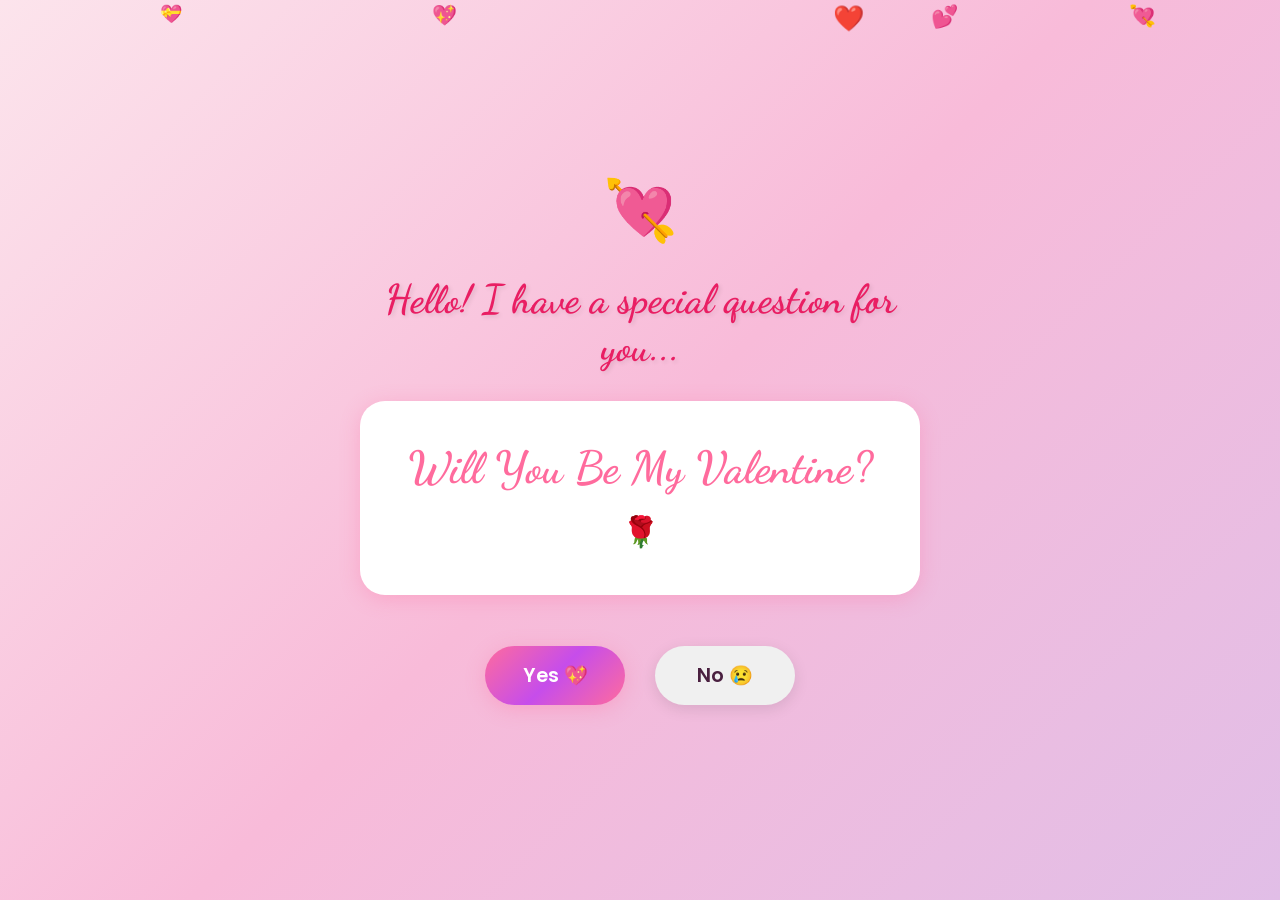
<file: will-you-be-my-valentine.html>
<!DOCTYPE html>
<html lang="en">
<head>
    <meta charset="UTF-8">
    <meta name="viewport" content="width=device-width, initial-scale=1.0, maximum-scale=5.0, user-scalable=yes">
    
    <!-- Primary Meta Tags -->
    <title>Will You Be My Valentine? 💕 A Special Question for You</title>
    <meta name="title" content="Will You Be My Valentine? 💕 A Special Question for You">
    <meta name="description" content="A special Valentine's Day surprise just for you! I have an important question to ask. Will you be my Valentine?">

    <meta name="author" content="Valentine Surprise">
    <meta name="robots" content="noindex, nofollow">
    
    <!-- Theme & Mobile -->
    <meta name="theme-color" content="#ff6b9d">
    <meta name="apple-mobile-web-app-capable" content="yes">
    <meta name="apple-mobile-web-app-status-bar-style" content="default">
    <meta name="apple-mobile-web-app-title" content="Be My Valentine">
    <meta name="format-detection" content="telephone=no">
    <meta name="mobile-web-app-capable" content="yes">
    
    <!-- Open Graph / Facebook -->
    <meta property="og:type" content="website">
    <meta property="og:title" content="Will You Be My Valentine? 💕">
    <meta property="og:description" content="A special Valentine's Day surprise just for you!">
    <meta property="og:locale" content="en_US">
    
    <!-- Twitter Card -->
    <meta name="twitter:card" content="summary">
    <meta name="twitter:title" content="Will You Be My Valentine? 💕">
    <meta name="twitter:description" content="A special Valentine's Day surprise just for you!">
    
    <!-- Favicon -->
    <link rel="icon" href="data:image/svg+xml,<svg xmlns='http://www.w3.org/2000/svg' viewBox='0 0 100 100'><text y='.9em' font-size='90'>💝</text></svg>">
    
    <!-- Fonts -->
    <link href="https://fonts.googleapis.com/css2?family=Dancing+Script:wght@400;700&family=Poppins:wght@300;400;600&display=swap" rel="stylesheet">
    
    <!-- Embedded Styles -->
    <style>
        /* ============================================================================
           SIMPLE VALENTINE'S DAY GAME - STYLES
           Clean and romantic styling for direct Valentine question
           ============================================================================ */

        /* ============================================================================
           CSS VARIABLES & RESET
           ============================================================================ */

        :root {
            --primary-pink: #ff6b9d;
            --deep-pink: #e91e63;
            --soft-pink: #fce4ec;
            --light-pink: #fff0f5;
            --white: #ffffff;
            --text-dark: #4a2040;
            
            --gradient-romantic: linear-gradient(135deg, #ff6b9d 0%, #c64deb 50%, #ff6b9d 100%);
            --gradient-sunset: linear-gradient(135deg, #fce4ec 0%, #f8bbd9 50%, #e1bee7 100%);
            
            --shadow-soft: 0 4px 20px rgba(255, 107, 157, 0.3);
            --shadow-glow: 0 0 40px rgba(255, 107, 157, 0.6);
            
            --font-display: 'Dancing Script', cursive;
            --font-body: 'Poppins', sans-serif;
            
            --transition-smooth: all 0.3s cubic-bezier(0.4, 0, 0.2, 1);
            --transition-bounce: all 0.5s cubic-bezier(0.68, -0.55, 0.265, 1.55);
        }

        * {
            margin: 0;
            padding: 0;
            box-sizing: border-box;
        }

        body {
            font-family: var(--font-body);
            background: var(--gradient-sunset);
            min-height: 100vh;
            overflow-x: hidden;
            color: var(--text-dark);
        }

        /* ============================================================================
           SCREEN MANAGEMENT
           ============================================================================ */

        .screen {
            position: fixed;
            top: 0;
            left: 0;
            width: 100%;
            height: 100vh;
            display: flex;
            align-items: center;
            justify-content: center;
            opacity: 0;
            visibility: hidden;
            transition: all 0.5s ease;
            z-index: 10;
        }

        .screen.active {
            opacity: 1;
            visibility: visible;
            z-index: 100;
        }

        /* ============================================================================
           FLOATING HEARTS BACKGROUND
           ============================================================================ */

        .floating-hearts {
            position: fixed;
            top: 0;
            left: 0;
            width: 100%;
            height: 100%;
            pointer-events: none;
            z-index: 1;
            overflow: hidden;
        }

        .floating-heart {
            position: absolute;
            animation: floatUp linear infinite;
            pointer-events: none;
        }

        @keyframes floatUp {
            0% {
                opacity: 0;
                transform: translateY(100vh) rotate(0deg);
            }
            10% {
                opacity: 1;
            }
            90% {
                opacity: 1;
            }
            100% {
                opacity: 0;
                transform: translateY(-100px) rotate(360deg);
            }
        }

        /* ============================================================================
           QUESTION SCREEN
           ============================================================================ */

        .question-container {
            text-align: center;
            max-width: 600px;
            padding: 40px 20px;
        }

        .cupid-arrow {
            font-size: 60px;
            margin-bottom: 20px;
            animation: float 3s ease-in-out infinite;
        }

        @keyframes float {
            0%, 100% { transform: translateY(0px); }
            50% { transform: translateY(-10px); }
        }

        .question-title {
            font-family: var(--font-display);
            font-size: 2.5rem;
            color: var(--deep-pink);
            margin-bottom: 30px;
            text-shadow: 2px 2px 4px rgba(0,0,0,0.1);
        }

        .question-box {
            background: var(--white);
            border-radius: 25px;
            padding: 40px 30px;
            margin-bottom: 40px;
            box-shadow: var(--shadow-soft);
            position: relative;
        }

        .valentine-question {
            font-family: var(--font-display);
            font-size: 2.8rem;
            color: var(--primary-pink);
            margin-bottom: 15px;
        }

        .rose-decoration {
            font-size: 30px;
            animation: sway 2s ease-in-out infinite;
        }

        @keyframes sway {
            0%, 100% { transform: rotate(-5deg); }
            50% { transform: rotate(5deg); }
        }

        .button-container {
            display: flex;
            gap: 30px;
            justify-content: center;
            align-items: center;
            flex-wrap: wrap;
            margin-bottom: 20px;
            min-height: 80px;
        }

        /* ============================================================================
           BUTTONS
           ============================================================================ */

        .btn {
            display: inline-flex;
            align-items: center;
            justify-content: center;
            gap: 8px;
            padding: 15px 35px;
            border: none;
            border-radius: 50px;
            font-family: var(--font-body);
            font-weight: 600;
            font-size: 1.2rem;
            cursor: pointer;
            transition: var(--transition-bounce);
            text-decoration: none;
            outline: none;
            min-width: 140px;
        }

        .btn-yes {
            background: var(--gradient-romantic);
            color: var(--white);
            box-shadow: var(--shadow-soft);
            animation: heartbeat 2s ease-in-out infinite;
        }

        @keyframes heartbeat {
            0% { transform: scale(1); }
            14% { transform: scale(1.1); }
            28% { transform: scale(1); }
            42% { transform: scale(1.1); }
            70% { transform: scale(1); }
        }

        .btn-yes:hover {
            transform: scale(1.05);
            box-shadow: var(--shadow-glow);
        }

        .btn-no {
            background: #f0f0f0;
            color: var(--text-dark);
            box-shadow: 0 4px 15px rgba(0,0,0,0.1);
            transition: var(--transition-smooth);
        }

        .btn-no:hover {
            transform: scale(0.95);
        }

        .tease-text {
            color: var(--primary-pink);
            font-size: 1.1rem;
            font-weight: 500;
            margin-top: 15px;
            opacity: 0;
            transition: opacity 0.3s ease;
            animation: fadeIn 0.5s ease;
        }

        @keyframes fadeIn {
            from { opacity: 0; transform: translateY(10px); }
            to { opacity: 1; transform: translateY(0); }
        }

        /* ============================================================================
           SUCCESS SCREEN
           ============================================================================ */

        .success-screen {
            background: linear-gradient(135deg, #ff6b9d 0%, #ff9a9e 50%, #ffeaa7 100%);
            animation: gradientShift 3s ease infinite;
        }

        @keyframes gradientShift {
            0%, 100% { background: linear-gradient(135deg, #ff6b9d 0%, #ff9a9e 50%, #ffeaa7 100%); }
            50% { background: linear-gradient(135deg, #ffeaa7 0%, #ff9a9e 50%, #ff6b9d 100%); }
        }

        .celebration-container {
            text-align: center;
            max-width: 700px;
            padding: 40px 20px;
            position: relative;
        }

        .success-content {
            animation: zoomIn 1s ease;
        }

        @keyframes zoomIn {
            0% {
                opacity: 0;
                transform: scale(0.5);
            }
            50% {
                opacity: 0.8;
                transform: scale(1.1);
            }
            100% {
                opacity: 1;
                transform: scale(1);
            }
        }

        .big-heart {
            font-size: 100px;
            margin-bottom: 20px;
        }

        .bounce {
            animation: bigBounce 2s ease infinite;
        }

        @keyframes bigBounce {
            0%, 100% { transform: scale(1) rotate(0deg); }
            50% { transform: scale(1.2) rotate(5deg); }
        }

        .success-title {
            font-family: var(--font-display);
            font-size: 3.5rem;
            color: var(--white);
            margin-bottom: 20px;
            text-shadow: 2px 2px 4px rgba(0,0,0,0.3);
        }

        .success-message {
            font-size: 1.3rem;
            color: var(--white);
            margin-bottom: 30px;
            line-height: 1.6;
            text-shadow: 1px 1px 2px rgba(0,0,0,0.2);
        }

        .love-meter {
            background: var(--white);
            border-radius: 25px;
            padding: 20px;
            margin-bottom: 30px;
            position: relative;
            overflow: hidden;
        }

        .meter-fill {
            height: 10px;
            background: var(--gradient-romantic);
            border-radius: 5px;
            animation: fillMeter 2s ease;
        }

        @keyframes fillMeter {
            from { width: 0%; }
            to { width: 100%; }
        }

        .meter-text {
            display: block;
            margin-top: 10px;
            font-weight: 700;
            color: var(--primary-pink);
            font-size: 1.2rem;
        }

        .romantic-quote {
            background: rgba(255, 255, 255, 0.9);
            border-radius: 20px;
            padding: 25px;
            margin-bottom: 30px;
        }

        .quote-icon {
            font-size: 30px;
            margin-bottom: 10px;
        }

        .romantic-quote p {
            font-family: var(--font-display);
            font-size: 1.4rem;
            color: var(--text-dark);
            font-style: italic;
        }

        /* ============================================================================
           ANIMATIONS & EFFECTS
           ============================================================================ */

        .fireworks {
            position: absolute;
            top: 0;
            left: 0;
            width: 100%;
            height: 100%;
            pointer-events: none;
            z-index: 1;
        }

        .firework {
            position: absolute;
            width: 10px;
            height: 10px;
            border-radius: 50%;
            animation: explode 1s ease-out forwards;
        }

        @keyframes explode {
            0% {
                opacity: 1;
                transform: scale(0);
            }
            50% {
                opacity: 1;
                transform: scale(3);
            }
            100% {
                opacity: 0;
                transform: scale(6);
            }
        }

        .hearts-rain {
            position: absolute;
            top: 0;
            left: 0;
            width: 100%;
            height: 100%;
            pointer-events: none;
            z-index: 2;
        }

        .rain-heart {
            position: absolute;
            animation: rainDrop linear forwards;
        }

        @keyframes rainDrop {
            0% {
                opacity: 1;
                transform: translateY(-100px) rotate(0deg);
            }
            100% {
                opacity: 0;
                transform: translateY(100vh) rotate(360deg);
            }
        }

        /* ============================================================================
           SHAKE ANIMATION FOR NO BUTTON
           ============================================================================ */

        @keyframes shake {
            0%, 100% { transform: translateX(0); }
            20% { transform: translateX(-10px); }
            40% { transform: translateX(10px); }
            60% { transform: translateX(-10px); }
            80% { transform: translateX(10px); }
        }

        /* ============================================================================
           RESPONSIVE DESIGN
           ============================================================================ */

        @media (max-width: 768px) {
            .question-title {
                font-size: 2rem;
            }
            
            .valentine-question {
                font-size: 2.2rem;
            }
            
            .question-container {
                padding: 20px 15px;
            }
            
            .question-box {
                padding: 30px 20px;
            }
            
            .button-container {
                gap: 20px;
            }
            
            .btn {
                padding: 12px 25px;
                font-size: 1.1rem;
                min-width: 120px;
            }
            
            .success-title {
                font-size: 2.8rem;
            }
            
            .big-heart {
                font-size: 80px;
            }
        }

        @media (max-width: 480px) {
            .cupid-arrow {
                font-size: 50px;
            }
            
            .question-title {
                font-size: 1.8rem;
            }
            
            .valentine-question {
                font-size: 2rem;
            }
            
            .question-box {
                padding: 25px 15px;
                margin-bottom: 30px;
            }
            
            .button-container {
                flex-direction: column;
                gap: 15px;
            }
            
            .btn {
                width: 100%;
                max-width: 200px;
            }
            
            .success-title {
                font-size: 2.5rem;
            }
            
            .success-message {
                font-size: 1.2rem;
            }
        }

        @media (max-width: 360px) {
            .question-container {
                padding: 15px 10px;
            }
            
            .question-title {
                font-size: 1.6rem;
            }
            
            .valentine-question {
                font-size: 1.8rem;
            }
        }

        /* Landscape mode on mobile */
        @media (max-height: 500px) and (orientation: landscape) {
            .question-container {
                padding: 20px;
            }
            
            .cupid-arrow {
                font-size: 40px;
                margin-bottom: 15px;
            }
            
            .question-title {
                font-size: 1.8rem;
                margin-bottom: 20px;
            }
            
            .question-box {
                padding: 20px;
                margin-bottom: 25px;
            }
            
            .valentine-question {
                font-size: 2rem;
                margin-bottom: 10px;
            }
            
            .button-container {
                margin-bottom: 15px;
            }
            
            .btn {
                padding: 10px 20px;
                font-size: 1rem;
            }
        }
    </style>
    
    <!-- Noscript fallback -->
    <noscript>
        <style>
            .screen { opacity: 1 !important; visibility: visible !important; }
            .screen:not(.question-screen) { display: none !important; }
            .question-screen { position: relative !important; height: auto !important; }
            .floating-hearts { display: none; }
        </style>
        <div style="text-align: center; padding: 20px; max-width: 600px; margin: 0 auto;">
            <h1>Will You Be My Valentine? 💕</h1>
            <p>I have a very special question to ask you. This page is designed with love and a touch of magic to make this moment special. Please enable JavaScript to experience the full surprise!</p>
        </div>
    </noscript>
</head>
<body>
    <!-- Floating Hearts Background -->
    <div class="floating-hearts" id="floatingHearts"></div>

    <!-- Valentine Question Section -->
    <section class="screen question-screen active" id="questionScreen">
        <div class="question-container">
            <div class="cupid-arrow">💘</div>
            <h1 class="question-title" id="questionTitle">
                Hello! I have a special question for you...
            </h1>
            <div class="question-box">
                <h2 class="valentine-question">Will You Be My Valentine?</h2>
                <div class="rose-decoration">🌹</div>
            </div>
            <div class="button-container" id="buttonContainer">
                <button class="btn btn-yes" id="yesBtn" onclick="sayYes()">
                    Yes 💖
                </button>
                <button class="btn btn-no" id="noBtn">
                    No 😢
                </button>
            </div>
            <p class="tease-text" id="teaseText"></p>
        </div>
    </section>

    <!-- Success Celebration Section -->
    <section class="screen success-screen" id="successScreen">
        <div class="celebration-container">
            <div class="fireworks" id="fireworks"></div>
            <div class="success-content">
                <div class="big-heart bounce">💖</div>
                <h1 class="success-title">Yay! You Said Yes!</h1>
                <p class="success-message">
                    This is the beginning of something beautiful! 
                    I'm the luckiest person in the world right now! 
                </p>
                <div class="love-meter">
                    <div class="meter-fill"></div>
                    <span class="meter-text">Love Level: ∞</span>
                </div>
                <div class="romantic-quote">
                    <span class="quote-icon">💕</span>
                    <p>"You are my today and all of my tomorrows."</p>
                </div>
                <div class="hearts-rain" id="heartsRain"></div>
            </div>
        </div>
    </section>

    <!-- Embedded JavaScript -->
    <script>
        /* ============================================================================
           SIMPLE VALENTINE'S DAY GAME - JAVASCRIPT
           Direct Valentine question with interactive No button
           ============================================================================ */

        // ============================================================================
        // GLOBAL VARIABLES
        // ============================================================================

        let noButtonMoveCount = 0;

        const teaseMessages = [
            "Oops! Try again! 😏",
            "Hehe, that's not the right choice! 💕",
            "Come on, you know you want to say Yes! 😘",
            "The No button is shy! 🙈",
            "Are you sure about that? 💗",
            "My heart says you'll click Yes! 💖",
            "No is not an option, sweetie! 🌹",
            "That button has commitment issues! 😂",
            "Keep trying... or just click Yes! 💝",
            "I believe in you! Click Yes! ✨"
        ];

        // ============================================================================
        // URL PARAMETER UTILITIES
        // ============================================================================

        function getURLParameter(name) {
            const urlParams = new URLSearchParams(window.location.search);
            return urlParams.get(name);
        }

        function setPersonalizedName() {
            const name = getURLParameter('name');
            const questionTitle = document.getElementById('questionTitle');
            
            if (questionTitle) {
                if (name && name.trim() !== '') {
                    questionTitle.textContent = `Hello ${name}! I have a special question for you...`;
                } else {
                    questionTitle.textContent = 'Hello! I have a special question for you...';
                }
            }
        }

        // ============================================================================
        // INITIALIZATION
        // ============================================================================

        document.addEventListener('DOMContentLoaded', function() {
            // Initialize floating hearts background
            initFloatingHearts();
            
            // Setup No button behavior
            setupNoButton();
            
            // Set personalized name from URL parameter
            setPersonalizedName();
        });

        // ============================================================================
        // FLOATING HEARTS BACKGROUND
        // ============================================================================

        function initFloatingHearts() {
            const heartsContainer = document.getElementById('floatingHearts');
            if (!heartsContainer) return;
            
            const hearts = ['💝', '❤️', '💕', '💖', '💘', '💗', '✨'];
            
            // Create initial hearts
            for (let i = 0; i < 6; i++) {
                createFloatingHeart(heartsContainer, hearts);
            }
            
            // Continue creating hearts periodically
            setInterval(() => {
                if (heartsContainer.children.length < 8) {
                    createFloatingHeart(heartsContainer, hearts);
                }
            }, 2000);
        }

        function createFloatingHeart(container, hearts) {
            const heart = document.createElement('div');
            heart.className = 'floating-heart';
            heart.innerHTML = hearts[Math.floor(Math.random() * hearts.length)];
            
            // Random position and animation
            heart.style.left = Math.random() * 100 + '%';
            heart.style.animationDuration = (Math.random() * 3 + 6) + 's';
            heart.style.fontSize = (Math.random() * 15 + 15) + 'px';
            heart.style.animationDelay = Math.random() * 2 + 's';
            
            container.appendChild(heart);
            
            // Remove heart after animation
            setTimeout(() => {
                if (heart.parentNode) {
                    heart.parentNode.removeChild(heart);
                }
            }, 9000);
        }

        // ============================================================================
        // NO BUTTON BEHAVIOR
        // ============================================================================

        function setupNoButton() {
            const noBtn = document.getElementById('noBtn');
            if (!noBtn) return;
            
            noBtn.addEventListener('click', function(e) {
                e.preventDefault();
                moveNoButton();
                showTeaseMessage();
            });
            
            // Make it harder to click by moving on hover too
            noBtn.addEventListener('mouseenter', function() {
                moveNoButton();
                showTeaseMessage();
            });
        }

        function moveNoButton() {
            const noBtn = document.getElementById('noBtn');
            if (!noBtn) return;
            
            const container = document.querySelector('.question-container');
            const containerRect = container.getBoundingClientRect();
            
            // Calculate safe boundaries
            const btnWidth = noBtn.offsetWidth;
            const btnHeight = noBtn.offsetHeight;
            const maxLeft = window.innerWidth - btnWidth - 20;
            const maxTop = window.innerHeight - btnHeight - 20;
            
            // Generate random position
            const newLeft = Math.max(20, Math.min(maxLeft, Math.random() * maxLeft));
            const newTop = Math.max(100, Math.min(maxTop, Math.random() * maxTop));
            
            // Apply new position
            noBtn.style.position = 'fixed';
            noBtn.style.left = newLeft + 'px';
            noBtn.style.top = newTop + 'px';
            noBtn.style.zIndex = '1000';
            
            // Make button smaller with each move
            noButtonMoveCount++;
            const newScale = Math.max(0.4, 1 - (noButtonMoveCount * 0.1));
            noBtn.style.transform = `scale(${newScale})`;
            
            // Add shake animation
            noBtn.style.animation = 'shake 0.5s ease-in-out';
            setTimeout(() => {
                if (noBtn.style) {
                    noBtn.style.animation = '';
                }
            }, 500);
        }

        function showTeaseMessage() {
            const teaseText = document.getElementById('teaseText');
            if (!teaseText) return;
            
            const message = teaseMessages[Math.floor(Math.random() * teaseMessages.length)];
            teaseText.textContent = message;
            teaseText.style.opacity = '1';
            
            // Hide message after 3 seconds
            setTimeout(() => {
                if (teaseText.style) {
                    teaseText.style.opacity = '0';
                }
            }, 3000);
        }

        // ============================================================================
        // SUCCESS CELEBRATION
        // ============================================================================

        function sayYes() {
            // Hide question screen and show success screen
            const questionScreen = document.getElementById('questionScreen');
            const successScreen = document.getElementById('successScreen');
            
            if (questionScreen) questionScreen.classList.remove('active');
            if (successScreen) successScreen.classList.add('active');
            
            // Start celebration animations
            setTimeout(() => {
                startFireworks();
                startHeartRain();
            }, 500);
        }

        function startFireworks() {
            const container = document.getElementById('fireworks');
            if (!container) return;
            
            const colors = ['#ff6b9d', '#ff9a9e', '#ffeaa7', '#fab1a0', '#fd79a8'];
            
            for (let i = 0; i < 10; i++) {
                setTimeout(() => {
                    createFirework(container, colors);
                }, i * 200);
            }
        }

        function createFirework(container, colors) {
            const firework = document.createElement('div');
            firework.className = 'firework';
            firework.style.left = Math.random() * 100 + '%';
            firework.style.top = Math.random() * 50 + 25 + '%';
            firework.style.backgroundColor = colors[Math.floor(Math.random() * colors.length)];
            
            container.appendChild(firework);
            
            // Remove after animation
            setTimeout(() => {
                if (firework.parentNode) {
                    firework.parentNode.removeChild(firework);
                }
            }, 1000);
        }

        function startHeartRain() {
            const container = document.getElementById('heartsRain');
            if (!container) return;
            
            const hearts = ['💖', '💕', '💝', '💗', '💘', '❤️', '🌹'];
            
            for (let i = 0; i < 15; i++) {
                setTimeout(() => {
                    createRainHeart(container, hearts);
                }, i * 300);
            }
        }

        function createRainHeart(container, hearts) {
            const heart = document.createElement('div');
            heart.className = 'rain-heart';
            heart.innerHTML = hearts[Math.floor(Math.random() * hearts.length)];
            heart.style.left = Math.random() * 100 + '%';
            heart.style.fontSize = (Math.random() * 10 + 20) + 'px';
            heart.style.animationDuration = (Math.random() * 2 + 3) + 's';
            
            container.appendChild(heart);
            
            // Remove after animation
            setTimeout(() => {
                if (heart.parentNode) {
                    heart.parentNode.removeChild(heart);
                }
            }, 5000);
        }

        // ============================================================================
        // KEYBOARD SUPPORT
        // ============================================================================

        document.addEventListener('keypress', function(e) {
            if (e.key === 'Enter' || e.key === ' ') {
                const activeScreen = document.querySelector('.screen.active');
                if (activeScreen && activeScreen.id === 'questionScreen') {
                    sayYes();
                }
            }
        });
    </script>
</body>
</html>
</file>
<file: static/css/base.css>
.navbar-brand {
    font-family: 'Satisfy', cursive;
}

.navbar{
	margin-bottom: 0px;
	font-size: 1.5em;
	border-radius: 0px;
}

body{
	font-family: "Comic Sans MS", cursive, sans-serif;

}

.cursor {
  animation: blinker 2s linear infinite;
}

@keyframes blinker {  
  50% { opacity: 0; }
}

#about_me{
	background-image: url("../../images/brick.jpg");
	color:white;
	min-height:500px;
	font-size: 1.5em;
	margin:0px;
	padding-top:10px;
}

#my_education{
	background-image: url("../../images/education.jpg");
	color:black;
	min-height:500px;
	font-size: 1.5em;
	margin:0px;
	padding-top:10px;
}

#edu_inst{
	min-height: 300px;
	background-color: yellow;
	border:3px solid black;
	border-radius: 10px;
	cursor:pointer;
	padding:15px;
}

@keyframes shake_inst {
    0%   {-webkit-transform:rotate(0deg);}
    15%  {-webkit-transform:rotate(10deg);}
    30%  {-webkit-transform:rotate(0deg);}
    45%  {-webkit-transform:rotate(-10deg);}
    60% {-webkit-transform:rotate(0deg);}
    70% {-webkit-transform:rotate(5deg);}
    80% {-webkit-transform:rotate(0deg);}
    90% {-webkit-transform:rotate(-5deg);}
    100% {-webkit-transform:rotate(0deg);}
}

#edu_inst:hover{
	-webkit-animation: shake_inst 1s linear 0s  alternate;
}

#tech_skills{
	background-image: url("../../images/skills.jpg");
	color:white;
	min-height:500px;
	font-size: 1.5em;
	margin:0px;
	padding-top:50px;
}

[id|='skill']{
	border:3px solid black;
	background-color: green;
	border-radius: 30px;
	padding:5px 10px;
	height:75px;
	margin-top:20px;
}

@keyframes shake_skill1{
	0%   {top:0px;}
    20%  {top:0px;}
    25%  {top:97px;}
    45%  {top:97px;}
    50%   {top:194px;}
    70%  {top:194px;}
    75%  {top:291px;}
    95%  {top:291px;}
    100% {top:0px;}
}

#skill-1{
	-webkit-animation: shake_skill1 4s linear infinite;
}

@keyframes shake_skill2{
	0%   {top:0px;}
    20%  {top:0px;}
    25%  {top:-97px;}
    45%  {top:-97px;}
    50%   {top:194px;}
    70%  {top:194px;}
    75%  {top:97px;}
    95%  {top:97px;}
    100% {top:0px;}
}

#skill-2{
	-webkit-animation: shake_skill2 4s linear infinite;
}

@keyframes shake_skill3{
	0%   {top:0px;}
    20%  {top:0px;}
    25%  {top:97px;}
    45%  {top:97px;}
    50%   {top:-194px;}
    70%  {top:-194px;}
    75%  {top:-97px;}
    95%  {top:-97px;}
    100% {top:0px;}
}

#skill-3{
	-webkit-animation: shake_skill3 4s linear infinite;
}

@keyframes shake_skill4{
	0%   {top:0px;}
    20%  {top:0px;}
    25%  {top:-97px;}
    45%  {top:-97px;}
    50%   {top:-194px;}
    70%  {top:-194px;}
    75%  {top:-291px;}
    95%  {top:-291px;}
    100% {top:0px;}
}

#skill-4{
	-webkit-animation: shake_skill4 4s linear infinite;
}

#contact_me{
	background-image: url("../../images/contact.jpg");
	color:black;
	min-height:500px;
	font-size: 1.5em;
	margin:0px;
	padding-top:10px;
}

#topad{
 	display: none;
 	position: fixed;
 	bottom:10px;
 	right:30px;
 	border: 3px solid black;
 	background-color: skyblue;
 	width:70px;
 	padding: 5px;
 	color: black;
 	font-size: 1.1em;
 	border-radius: 35px;
 	z-index:100000;
 	cursor: pointer;
 }

 #worked_places{
	background-image: url("../../images/work.jpg");
	color:black;
	min-height:500px;
	font-size: 1.5em;
	margin:0px;
	padding-top:10px;
}

#work_place{
	margin-top:20px;
}

#my_projects{
	background-image: url("../../images/projects.jpg");
	color:black;
	min-height:500px;
	font-size: 1.5em;
	padding-top:10px;
}

#project{
	background-color: #ffc107;
	border:3px solid black;
	border-radius: 50px;
	cursor: pointer;
	margin-bottom:30px;
	padding: 10px;
}

[class|='animated']{
	width: 20px;
	height:20px;
	position:absolute;
	border-radius: 10px;
	z-index: 10000000;
    
}

hr{
	color:black;
}
</file>
<file: wedding-invite/styles.css>
/* Adapted from the user-licensed AfterFX temple invitation layout. */
:root {
  --cream: #fff4de; --wall: #f1dfbd; --ink: #4a2316; --ink-soft: #7a4a32;
  --gold: #c39236; --gold-2: #f0c865; --gold-3: #8a6020;
  --maroon: #5a0b18; --maroon-2: #7a1527; --maroon-3: #3d0710;
  --vermilion: #d8432c; --teal: #2b7fa8;
  --f-names: "Marcellus", "Cormorant Garamond", Georgia, serif;
  --f-script: "Pinyon Script", "Snell Roundhand", cursive;
  --f-body: "Cormorant Garamond", Georgia, "Times New Roman", serif;
  --col: 460px;
  color-scheme: light;
}
* { box-sizing: border-box; margin: 0; padding: 0; }
[hidden] { display: none !important; }
html { background: var(--maroon-3); }
body { background: radial-gradient(120% 60% at 50% 0%, var(--maroon-2) 0%, var(--maroon-3) 70%) fixed, var(--maroon-3); color: var(--ink); font-family: var(--f-body); font-size: 17px; line-height: 1.5; -webkit-font-smoothing: antialiased; }
body.locked, body.viewer-active { overflow: hidden; }
#app { position: relative; max-width: var(--col); margin: 0 auto; background: var(--cream); overflow: clip; box-shadow: 0 0 80px #0007; }
img { display: block; max-width: 100%; }
a { color: inherit; text-underline-offset: 4px; }
a:focus-visible, button:focus-visible, [tabindex="0"]:focus-visible { outline: 3px solid var(--gold); outline-offset: 5px; }
h1, h2, h3 { font-weight: 400; }
.scene { position: relative; }
.stage { position: relative; top: 0; height: 100vh; height: 100svh; overflow: hidden; }
.layer { position: absolute; will-change: transform; }
.layer img { width: 100%; height: auto; }
.flip img { transform: scaleX(-1); }
.script { font-family: var(--f-script), var(--f-body); font-weight: 400; line-height: 1.05; }
.caps { font-family: var(--f-names); letter-spacing: .08em; text-transform: uppercase; }
.rv { opacity: 1; }
.motion-ready .rv { opacity: 0; transform: translateY(30px); transition: opacity 1s ease, transform 1s cubic-bezier(.2, .7, .2, 1); }
.motion-ready .rv.in { opacity: 1; transform: none; }
.rv.d1 { transition-delay: .12s; }.rv.d2 { transition-delay: .24s; }
.btn { display: inline-flex; align-items: center; justify-content: center; gap: 9px; font-family: var(--f-names); font-size: 13px; letter-spacing: .12em; text-transform: uppercase; text-decoration: none; cursor: pointer; border: 0; border-radius: 999px; padding: 12px 22px; min-height: 44px; }
.btn:active { transform: scale(.97); }
.btn-gold { background: linear-gradient(#f7d87e, #d3a03e); color: var(--maroon-3); box-shadow: 0 6px 18px #0005, inset 0 1px 0 #fff9; }
.btn-maroon { background: var(--maroon); color: var(--gold-2); box-shadow: 0 4px 12px #0003; }
.rule { width: 70%; height: 10px; background: radial-gradient(circle, var(--gold) 0 3px, transparent 3.5px) center / 14px 10px no-repeat, linear-gradient(var(--gold), var(--gold)) center / 100% 1px no-repeat; }

#gate { position: fixed; inset: 0; z-index: 60; display: flex; justify-content: center; background: var(--maroon-3); transition: opacity .7s ease .9s; }
#gate .wrap { position: relative; width: 100%; max-width: var(--col); height: 100%; perspective: 1400px; overflow: auto; background: #1a0306; }
.door { position: absolute; top: 0; bottom: 0; width: 50%; overflow: hidden; background: #5a1c0a; transition: transform 1.5s cubic-bezier(.65, 0, .35, 1) .3s; backface-visibility: hidden; }
.door .img { position: absolute; inset: 0; background: url("./assets/door.webp") right center / auto 100% no-repeat; }
.door.r .img { transform: scaleX(-1); }
.door.l { left: 0; transform-origin: 0 50%; }.door.r { right: 0; transform-origin: 100% 50%; }
.door.l::after { content: ""; position: absolute; right: 0; top: 0; bottom: 0; width: 8px; background: linear-gradient(90deg, transparent, #0009); }
.gcopy { position: absolute; z-index: 3; left: 50%; top: 50%; transform: translate(-50%, -56%); width: min(84%, 340px); text-align: center; color: var(--cream); transition: opacity .45s, transform .45s; padding: 28px 20px 26px; background: radial-gradient(120% 100% at 50% 0%, #5a0b18f0, #2d060cf0); border: 1px solid #f0c8658c; border-radius: 180px 180px 14px 14px; box-shadow: 0 20px 60px #0008, inset 0 0 0 5px #5a0b18e6, inset 0 0 0 6px #f0c86559; }
.gcopy .tl { font-size: 14px; color: var(--gold-2); letter-spacing: .03em; }
.gcopy .script { font-size: 38px; color: var(--gold-2); margin: 10px 0 6px; }
.gcopy .caps { font-size: 24px; line-height: 1.2; color: #fff; }
.gcopy .amp { display: block; font-family: var(--f-script), var(--f-body); font-size: 26px; color: var(--gold-2); line-height: 1.1; text-transform: none; letter-spacing: 0; }
.gcopy .date { font-size: 15px; margin-top: 10px; letter-spacing: .06em; color: #f3dcc0; }
.gcopy .btn { margin-top: 20px; }
#gate.open .door.l { transform: rotateY(-108deg); }#gate.open .door.r { transform: rotateY(108deg); }
#gate.open .gcopy { opacity: 0; transform: translate(-50%, -62%); }
#gate.open { opacity: 0; pointer-events: none; }

#hero .sky { position: absolute; inset: 0; background: url("./assets/sky.webp") center bottom / cover, linear-gradient(#1c66cf, #4c9fea 48%, #a6d8f8); }
#hero .sky::after { content: ""; position: absolute; inset: 0 0 55%; background: linear-gradient(#0e3c8c59, transparent); }
.h-names { position: absolute; left: 0; right: 0; top: 9%; text-align: center; color: #fff; text-shadow: 0 2px 14px #0a286466; padding-inline: 16px; }
.h-names .tl { font-size: 13px; letter-spacing: .05em; opacity: .95; margin-bottom: 4px; }
.h-names .caps { display: block; font-size: clamp(34px, 10.5vw, 50px); line-height: 1.05; letter-spacing: .06em; text-wrap: balance; }
.h-names .weds { display: flex; align-items: center; justify-content: center; gap: 10px; margin: 6px 0 4px; font-family: var(--f-script), var(--f-body); font-size: 28px; }
.h-names .weds::before, .h-names .weds::after { content: ""; width: 46px; height: 1px; background: #ffffffbf; }
.h-gopuram { left: 50%; bottom: 0; width: 92%; transform-origin: 50% 90%; transform: translate(-50%, 0); filter: drop-shadow(0 -6px 30px #fff0c859); }
.h-tree { bottom: -3%; width: 66%; }.h-tree.l { left: -12%; }.h-tree.r { right: -12%; }
.h-hint { position: absolute; left: 50%; bottom: max(24px, calc(env(safe-area-inset-bottom, 0px) + 16px)); transform: translateX(-50%); width: max-content; max-width: calc(100% - 32px); padding: 12px 20px 8px; border: 1px solid var(--gold-2); border-radius: 24px; text-align: center; color: var(--gold-2); background: var(--maroon-3); font-family: var(--f-names); font-size: 14px; letter-spacing: .14em; text-transform: uppercase; box-shadow: 0 4px 18px #0006; z-index: 5; text-decoration: none; }
.h-hint i { display: block; width: 12px; height: 12px; margin: 8px auto 0; border-right: 2px solid var(--gold-2); border-bottom: 2px solid var(--gold-2); transform: rotate(45deg); animation: nudge 1.6s ease-in-out infinite; }
@keyframes nudge { 50% { transform: translateY(6px) rotate(45deg); } }
.h-flash { position: absolute; inset: 0; background: radial-gradient(circle at 50% 55%, #fffaf0, #f7e6c6); opacity: 0; pointer-events: none; z-index: 6; }

#invite .wall { position: absolute; inset: 0; background: radial-gradient(circle at 50% 30%, #fbefd6, var(--wall) 75%); }
.pillar { position: absolute; top: 0; bottom: 0; width: 18%; background: url("./assets/pillar.webp") center top / 100% auto repeat-y; filter: drop-shadow(0 6px 12px #5a280a4d); }
.pillar.l { left: 0; }.pillar.r { right: 0; }
.toran { top: 0; left: 0; right: 0; z-index: 3; }
.arch-win { position: absolute; left: 19%; right: 19%; bottom: 0; display: flex; flex-direction: column; filter: drop-shadow(0 10px 24px #78461438); }
#invite .arch-win { top: 13%; }
.arch-top { display: block; width: 100%; height: auto; margin-bottom: -1px; }
.arch-body { flex: 1; background: var(--cream); box-shadow: inset 2px 0 0 var(--gold), inset -2px 0 0 var(--gold); }
.inv-copy { position: absolute; left: 0; right: 0; top: 5%; bottom: 3%; display: flex; flex-direction: column; align-items: center; justify-content: center; gap: 8px; text-align: center; padding-inline: 12px; color: var(--ink); }
.inv-copy .sym { width: 60px; height: auto; }
.inv-copy p { font-size: 14.5px; line-height: 1.35; color: var(--ink-soft); text-wrap: balance; }
.inv-copy .names { font-family: var(--f-names); font-size: clamp(20px, 6.2vw, 27px); letter-spacing: .06em; color: #b8822c; line-height: 1.15; text-wrap: balance; }
.inv-copy .names .amp { display: block; font-family: var(--f-script), var(--f-body); font-size: 28px; color: var(--vermilion); letter-spacing: 0; margin: 2px 0; }
.inv-copy .when { font-family: var(--f-names); font-size: 13px; letter-spacing: .12em; text-transform: uppercase; color: var(--maroon); }

#events { position: relative; background: var(--cream); }
.lotus-band { width: 100%; height: auto; padding: 14px 0 4px; }
.ev-head { text-align: center; padding: 36px 20px 8px; }.ev-head .script { font-size: 42px; color: var(--teal); }
.ev-list { display: grid; gap: 18px; padding: 18px 20px 24px; }
.ev { background: #fffaf0; border: 1px solid #c392368c; border-radius: 16px; overflow: hidden; box-shadow: 0 10px 26px #7846141f; }
.ev-art { position: relative; aspect-ratio: 16 / 8; background: linear-gradient(135deg, var(--maroon-2), var(--maroon)) center / cover no-repeat; }
.ev-photo { display: block; aspect-ratio: 4 / 5; background-position: center 35%; text-decoration: none; }
.ev-photo:focus-visible { outline-offset: -6px; }
.ev-art::after { content: ""; position: absolute; inset: 0; background: linear-gradient(transparent 45%, #280804b8); }
.ev-art .n { position: absolute; left: 16px; right: 16px; bottom: 10px; z-index: 1; font-family: var(--f-names); font-size: 21px; letter-spacing: .04em; color: #fff; text-shadow: 0 2px 8px #0006; }
.ev-body { padding: 14px 18px 18px; display: grid; gap: 4px; }
.ev-meta { display: grid; grid-template-columns: auto 1fr; gap: 2px 10px; font-size: 16px; color: var(--ink-soft); }
.ev-meta dt { font-family: var(--f-names); font-weight: 400; font-size: 11px; letter-spacing: .14em; text-transform: uppercase; color: var(--gold-3); padding-top: 4px; }
.ev-actions { display: flex; flex-wrap: wrap; align-items: center; gap: 12px; margin-top: 10px; }
.ev-body .btn { padding: 10px 18px; font-size: 12px; }
.calendar-link { font-size: 14px; padding: 10px 0; }
.timezone-note { text-align: center; font-size: 13px; color: var(--ink-soft); padding: 0 20px 12px; }

.maroon { position: relative; color: var(--cream); background: radial-gradient(circle at 25% 20%, #f0c86512 0 30px, transparent 31px) 0 0 / 90px 90px, radial-gradient(circle at 75% 70%, #f0c8650f 0 18px, transparent 19px) 0 0 / 90px 90px, linear-gradient(var(--maroon-2), var(--maroon)); }
#couple { padding: 40px 0 0; overflow: hidden; }
.mt-head { text-align: center; color: var(--gold-2); position: relative; z-index: 2; padding-inline: 58px; font-size: 40px; text-wrap: balance; }
.lantern { position: absolute; top: 0; width: 54px; transform-origin: 50% 0; animation: swing 4.5s ease-in-out infinite; z-index: 1; }
.lantern img { width: 100%; height: auto; }.lantern.l { left: 12px; }.lantern.r { right: 12px; animation-delay: -2.2s; }
@keyframes swing { 0%, 100% { transform: rotate(4deg); } 50% { transform: rotate(-4deg); } }
.m-arch { position: relative; margin: 26px 22px 0; display: flex; flex-direction: column; }
.m-arch .arch-body { padding: 6px 22px 30px; color: var(--ink); text-align: center; }
.gframe { position: relative; width: 76%; margin: 22px auto 0; padding: 12px; background: linear-gradient(135deg, #f9dc84, #b98327 40%, #f6d57a 60%, #a8741f); border-radius: 6px; box-shadow: 0 14px 30px #3c140059; }
.gframe img { border: 3px solid #7a5216; width: 100%; height: auto; }
.duo { display: grid; grid-template-columns: 1fr 1fr; gap: 14px; margin-top: 22px; }
.duo .caps { min-width: 0; font-size: 17px; color: var(--maroon); overflow-wrap: anywhere; }
.m-sub { margin-top: 12px; font-style: italic; color: var(--ink-soft); font-size: 15px; }
#venue { padding: 36px 0 0; text-align: center; overflow: hidden; }
#venue .script { font-size: 46px; color: var(--gold-2); }
.v-name { font-family: var(--f-names); font-size: 20px; letter-spacing: .1em; text-transform: uppercase; color: #fff; padding-inline: 24px; margin-top: 8px; text-wrap: balance; }
.v-addr { color: #f0d6b8; font-size: 16px; margin-top: 4px; padding-inline: 24px; }
#venue .btn { margin-top: 18px; }.v-name.venue-reception { margin-top: 34px; }
.venue-gold { width: 100%; height: auto; margin-top: 26px; mix-blend-mode: screen; }

.paper { position: relative; overflow: hidden; background: radial-gradient(circle at 50% 40%, #fdf3e1, #f3e2c4 90%); }
.paper .emb { position: absolute; pointer-events: none; opacity: .9; filter: drop-shadow(1.5px 1.5px 0 #ffffffe6) drop-shadow(-1px -1px 0 #9669322e); }
#count { padding: 56px 20px 34px; text-align: center; }
#count .script { position: relative; font-size: 44px; color: var(--maroon); }
.cd { position: relative; display: grid; grid-template-columns: repeat(4, 1fr); gap: 10px; max-width: 340px; margin: 22px auto 0; }
.cd div { background: #ffffffbf; border: 1px solid #c3923673; border-radius: 12px; padding: 12px 4px 8px; box-shadow: 0 6px 14px #7846141a; }
.cd b { display: block; font-family: var(--f-names); font-weight: 400; font-size: 27px; color: var(--maroon); font-variant-numeric: tabular-nums; }
.cd span { font-size: 11px; font-family: var(--f-names); letter-spacing: .12em; text-transform: uppercase; color: var(--gold-3); }
.cd-date { position: relative; margin-top: 16px; color: var(--ink-soft); font-size: 16px; }
#countStatus { position: relative; font-size: 20px; margin-top: 15px; }#countStatus:empty { display: none; }
#calBtn { position: relative; margin-top: 16px; }
.photos-title { text-align: center; padding: 36px 20px 0; font-size: 44px; color: var(--maroon); }
#magic { height: 64vh; height: 64svh; min-height: 520px; contain: paint; }
.mg-hint { position: absolute; left: 0; right: 0; top: 8%; text-align: center; z-index: 3; pointer-events: none; padding-inline: 20px; transition: opacity .4s; }
.mg-hint p { font-size: 15px; color: var(--ink-soft); margin-top: 4px; }
.pc { position: absolute; left: 0; top: 0; width: 96px; padding: 6px 6px 16px; background: #fffdf8; box-shadow: 0 8px 20px #3c1e0a47; border-radius: 2px; will-change: transform; pointer-events: none; }
.pc .ph { aspect-ratio: 1; overflow: hidden; background: #e9d3a8; }
.pc .ph img { width: 100%; height: 100%; object-fit: cover; object-position: center 25%; }
.photo-grid { position: relative; display: grid; grid-template-columns: repeat(2, minmax(0, 1fr)); gap: 12px; padding: 20px; }
.photo-grid a { display: block; padding: 6px; background: #fffdf8; border: 1px solid #c392368c; border-radius: 4px; box-shadow: 0 6px 16px #3c1e0a26; }
.photo-grid img { width: 100%; height: auto; aspect-ratio: 3 / 4; object-fit: contain; background: var(--wall); }
.photo-grid a:first-child { grid-column: 1 / -1; }
.photo-grid a:first-child img { aspect-ratio: 4 / 3; }
.album-ready #photoGallery { display: none; }
.album-shell { padding: 18px 20px 24px; }
.photo-book { margin: 0 auto; filter: drop-shadow(0 12px 12px #3d07102b); touch-action: pan-y; }
.photo-book:focus-visible { outline: 2px solid var(--gold); outline-offset: 6px; }
.album-page { background: linear-gradient(100deg, #ead7b4, #fff8e9 9%, #fffaf0 90%, #ecdbba); color: var(--ink); border: 1px solid #c3923673; padding: 10px; overflow: hidden; }
.album-page .page-inner { height: 100%; display: flex; flex-direction: column; align-items: center; justify-content: center; gap: 12px; padding: 10px; border: 1px solid #c3923666; text-align: center; }
.album-page figure { flex: 1; min-height: 0; width: 100%; display: flex; align-items: center; justify-content: center; }
.album-page figure img { width: 100%; height: 100%; object-fit: contain; }
.album-page .page-footer { width: 100%; display: flex; justify-content: space-between; align-items: center; gap: 8px; min-height: 28px; font-size: 12px; color: var(--ink-soft); }
.album-page .page-footer a { padding-block: 6px; }
.album-cover { background: radial-gradient(ellipse at 50% 30%, #94354688, transparent 70%), linear-gradient(110deg, #3d0710, #7a1527 16%, #5a0b18 90%, #3d0710); color: var(--cream); border-color: var(--gold); }
.album-cover .page-inner { border: 1px solid var(--gold); box-shadow: inset 0 0 0 5px #c3923626; padding: 18px 10px; }
.album-cover .script, .album-closing .script { font-size: 28px; text-wrap: balance; }
.cover-mark { font: 68px / 1 var(--f-script); color: var(--gold-2); }
.cover-names { font-family: var(--f-names); font-size: 12px; letter-spacing: .12em; line-height: 1.9; text-transform: uppercase; }
.cover-names span { display: block; }
.cover-rule { width: 54px; height: 8px; border-block: 1px solid var(--gold); }
.cover-caption { font-size: 13px; font-style: italic; }
.album-controls { display: flex; justify-content: center; align-items: center; gap: 16px; margin-top: 22px; color: var(--maroon); }
.album-controls p { min-width: 90px; text-align: center; font: 12px var(--f-names); }
.album-arrow { width: 44px; height: 44px; border: 1px solid var(--gold); border-radius: 50%; background: #fffaf0; color: var(--maroon); font-size: 22px; cursor: pointer; box-shadow: 0 3px 8px #3d071012; }
.album-arrow:disabled { opacity: .35; cursor: default; box-shadow: none; }
.album-hint { margin-top: 12px; text-align: center; font-size: 13px; color: var(--ink-soft); }
.album-error { margin: 20px; padding: 12px; border: 1px solid var(--gold); color: var(--maroon); font-size: 15px; text-align: center; }
.invitation-picture { position: relative; display: block; width: fit-content; margin: 0 auto; padding: 12px 20px 28px; text-align: center; font-size: 14px; }
footer { background: var(--maroon-3); color: #e9cfae; text-align: center; padding: 34px 20px 30px; font-size: 15px; }footer .script { font-size: 32px; color: var(--gold-2); }
.replay { font: 12px var(--f-names); background: none; border: 0; border-bottom: 1px solid var(--gold); color: inherit; padding: 12px 0; margin-top: 12px; cursor: pointer; }
.photo-viewer { border: 1px solid var(--gold); background: var(--maroon-3); color: var(--cream); padding: 58px 14px 18px; max-width: min(95vw, 800px); max-height: 95svh; overflow: auto; text-align: center; margin: auto; }
.photo-viewer::backdrop { background: #100209eb; backdrop-filter: blur(6px); }
.photo-viewer img { width: auto; max-width: 100%; height: auto; max-height: 75svh; margin: auto; object-fit: contain; }
.close-viewer { position: absolute; top: 12px; right: 12px; min-height: 36px; background: var(--cream); color: var(--maroon); border: 1px solid var(--gold); border-radius: 3px; padding: 6px 12px; cursor: pointer; }
.photo-viewer > a { display: inline-block; font-size: 14px; padding: 16px 10px 5px; }
#assetStatus { position: fixed; bottom: 12px; left: 50%; transform: translateX(-50%); width: min(90%, 420px); z-index: 80; background: var(--cream); color: var(--maroon); border: 1px solid var(--gold); padding: 12px; font: 14px / 1.5 Arial, sans-serif; }
#introStatus { position: absolute; width: 1px; height: 1px; overflow: hidden; clip-path: inset(50%); white-space: nowrap; }
#invite:focus { outline: none; }

.animated-scenes .stage { position: sticky; }
.animated-scenes #hero { height: 330vh; }
html:not(.animated-scenes) .h-hint { display: none; }
html:not(.animated-scenes) #hero .stage { min-height: 640px; }
html:not(.animated-scenes) #magic { display: none; }
html:not(.animated-scenes) #magic .pc { display: none; }
@media (max-height: 480px) {
  #gate .wrap { min-height: 100%; }.gcopy { position: relative; left: auto; top: auto; transform: none; margin: 24px auto; }
  #gate.open .gcopy { transform: translateY(-20px); }
  #invite .stage { min-height: 520px; }
}
@media (prefers-reduced-motion: reduce) {
  *, *::before, *::after { animation: none !important; transition: none !important; }
  .motion-ready .rv { opacity: 1; transform: none; }
}
</file>
